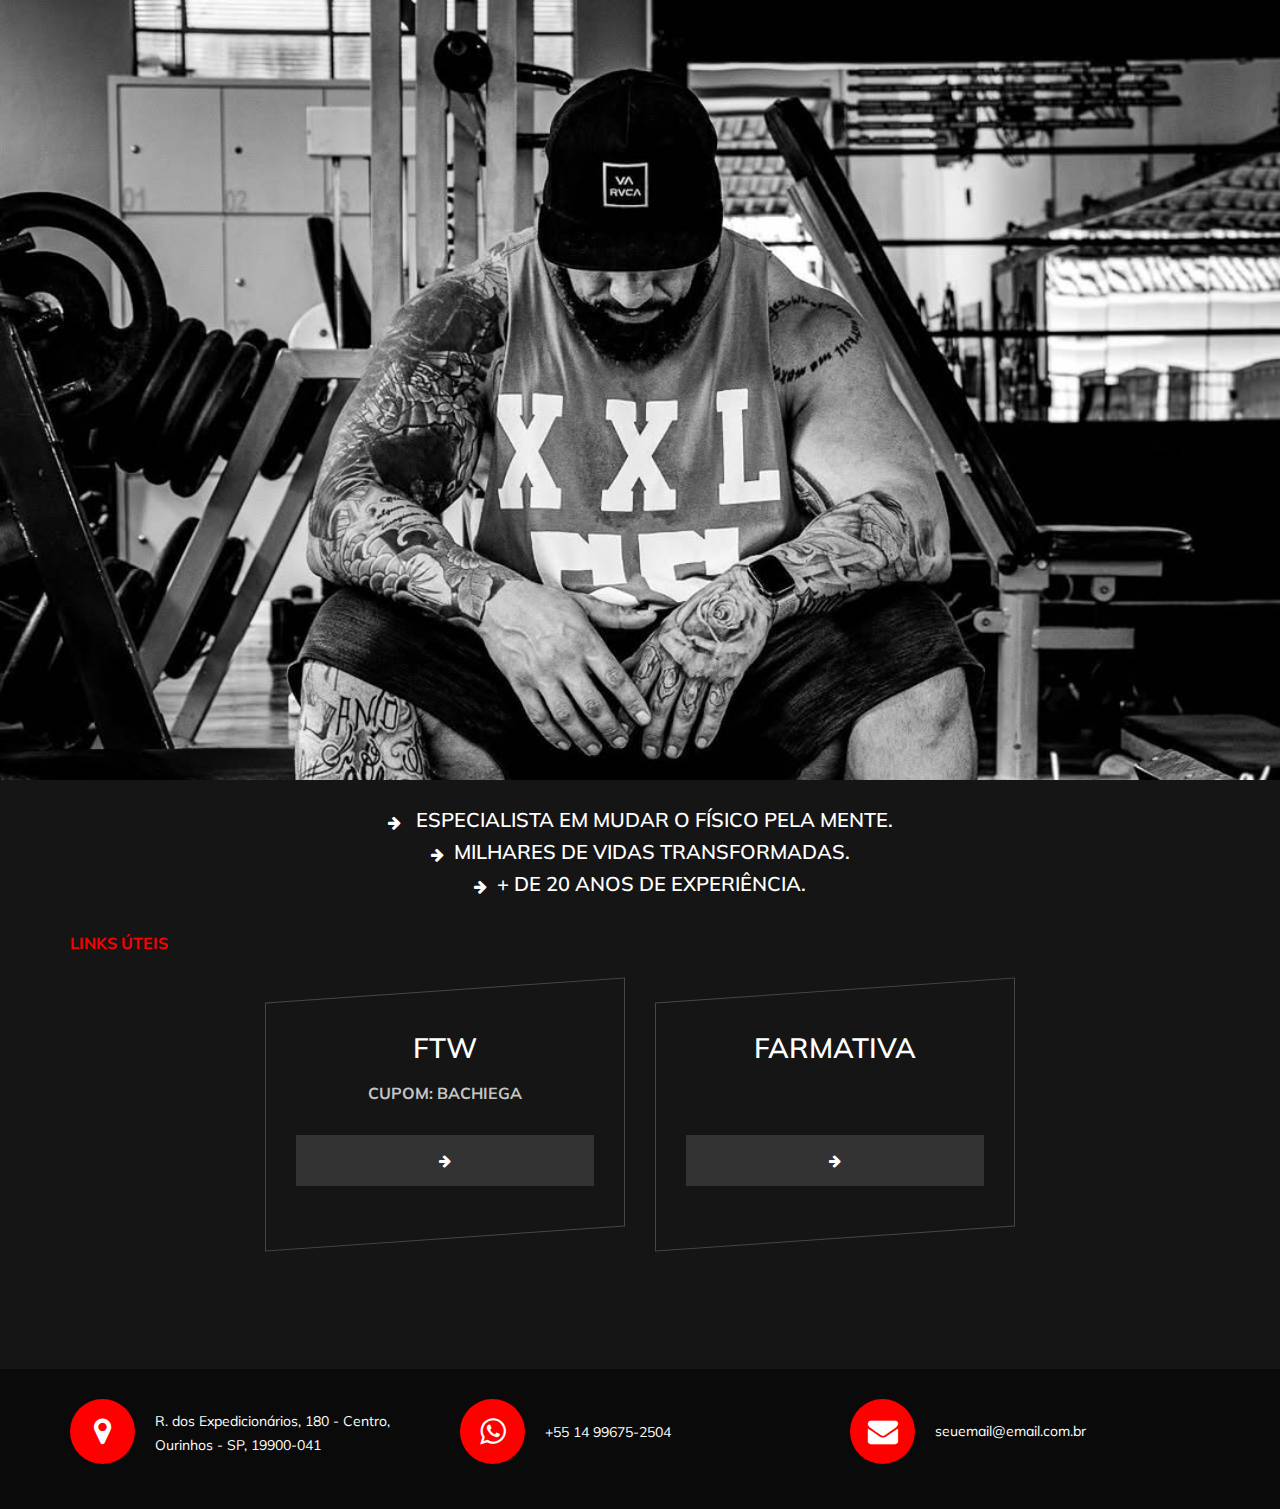
<file: index.html>
<!DOCTYPE html>
<html lang="zxx">

<head>
    <meta charset="UTF-8">
    <meta name="description" content="Coach Marcos Bachiega">
    <meta name="keywords" content="Gym, Bachiega, html">
    <meta name="viewport" content="width=device-width, initial-scale=1.0">
    <meta http-equiv="X-UA-Compatible" content="ie=edge">
    <title>Coach Marcos Bachiega</title>

    <!-- Google Font -->
    <link href="https://fonts.googleapis.com/css?family=Muli:300,400,500,600,700,800,900&display=swap" rel="stylesheet">
    <link href="https://fonts.googleapis.com/css?family=Oswald:300,400,500,600,700&display=swap" rel="stylesheet">

    <!-- Css Styles -->
    <link rel="stylesheet" href="css/bootstrap.min.css" type="text/css">
    <link rel="stylesheet" href="css/font-awesome.min.css" type="text/css">
    <link rel="stylesheet" href="css/flaticon.css" type="text/css">
    <link rel="stylesheet" href="css/owl.carousel.min.css" type="text/css">
    <link rel="stylesheet" href="css/barfiller.css" type="text/css">
    <link rel="stylesheet" href="css/magnific-popup.css" type="text/css">
    <link rel="stylesheet" href="css/slicknav.min.css" type="text/css">
    <link rel="stylesheet" href="css/style.css" type="text/css">
</head>

<body>

    <!-- Header Section Begin -->
    <header class="header-section">
        <div class="container-fluid">
            <div class="row">
                <div class="col-lg-3">
                    <div class="logo">
                          <!-- <a href="./index.html">
                            <img src="img/logo.png" alt="">
                        </a> -->
                    </div>
                </div>
            </div>
        </div>
    </header>
    <section class="breadcrumb-section set-bg" data-setbg="img/breadcrumb-bg.jpg" style="height: 780px;">
        <div class="container">
            <div class="row">
                <div class="col-lg-12 text-center">
                    <div class="breadcrumb-text">
                       
                    </div>
                </div>
            </div>
        </div>
    </section>
    <section class="contact-section">
        <div class="container">
            <div class="row">
                <div class="col-lg-12" style="padding-top: 20px;">
                    <div class="section-title contact-title text-center">
                        <h2 style="font-size: 20px;"><i class="fa fa-arrow-right" style="font-size: 15px; vertical-align: middle;">  </i>&nbsp;&nbsp; Especialista em mudar o Físico pela Mente.</h2>
                        <h2 style="font-size: 20px;"><i class="fa fa-arrow-right" style="font-size: 15px; vertical-align: middle;">  </i>&nbsp;&nbsp;Milhares de vidas transformadas.</h2>
                        <h2 style="font-size: 20px;"><i class="fa fa-arrow-right" style="font-size: 15px; vertical-align: middle;">  </i>&nbsp;&nbsp;+ de 20 anos de experiência.</h2>
                    </div>
                </div>
            </div>
        </div>
    </section>
    <!-- Contact Section End -->

     <!-- Pricing Section Begin -->
     <section class="pricing-section spad" style="padding-top: 0px;">
        <div class="container">
            <div class="row">
                <div class="col-lg-6">
                    <div class="section-title contact-title">
                        <span>Links úteis</span>
                    </div>
                </div>
            </div>
            <div class="row justify-content-center">
                <div class="col-lg-4 col-md-8">
                    <div class="ps-item">
                        <h3>FTW</h3>
                        <div class="pi-price">
                            <span>CUPOM: BACHIEGA</span>
                        </div>
                        <a target="_blank" href="https://www.ftw.com.br/" class="primary-btn pricing-btn"><i class="fa fa-arrow-right"></i></a>
                    </div>
                </div>
                <div class="col-lg-4 col-md-8">
                    <div class="ps-item">
                        <h3>FARMATIVA</h3>
                        <div class="pi-price">&nbsp;
                        </div>
                        <a  target="_blank" href="https://farmativamanipulados.com.br/" class="primary-btn pricing-btn"><i class="fa fa-arrow-right"></i></a>
                    </div>
                </div>
            </div>
        </div>
    </section>
    <!-- Pricing Section End -->

    <!-- Get In Touch Section Begin -->
    <div class="gettouch-section">
        <div class="container">
            <div class="row">
                <div class="col-md-4">
                    <div class="gt-text">
                        <i class="fa fa-map-marker"></i>
                        <p>R. dos Expedicionários, 180 - Centro, Ourinhos - SP, 19900-041</p>
                    </div>
                </div>
                <div class="col-md-4">
                    
                    <div class="gt-text">
                        <a target="_blank" href="https://wa.me/+5514996752504?text=Ol%C3%A1%20Marcos%2C%20gostaria%20de%20saber%20sobre...">
                            <i class="fa fa-whatsapp"></i>
                            <ul>
                                <li>+55 14 99675-2504</li>
                            </ul>
                        </a>
                    </div>
                </div>
                <div class="col-md-4">
                    <div class="gt-text email">
                        <i class="fa fa-envelope"></i>
                        <p>seuemail@email.com.br</p>
                    </div>
                </div>
            </div>
        </div>
    </div>

    <!-- Js Plugins -->
    <script src="js/jquery-3.3.1.min.js"></script>
    <script src="js/bootstrap.min.js"></script>
    <script src="js/jquery.magnific-popup.min.js"></script>
    <script src="js/masonry.pkgd.min.js"></script>
    <script src="js/jquery.barfiller.js"></script>
    <script src="js/jquery.slicknav.js"></script>
    <script src="js/owl.carousel.min.js"></script>
    <script src="js/main.js"></script>



</body>

</html>
</file>
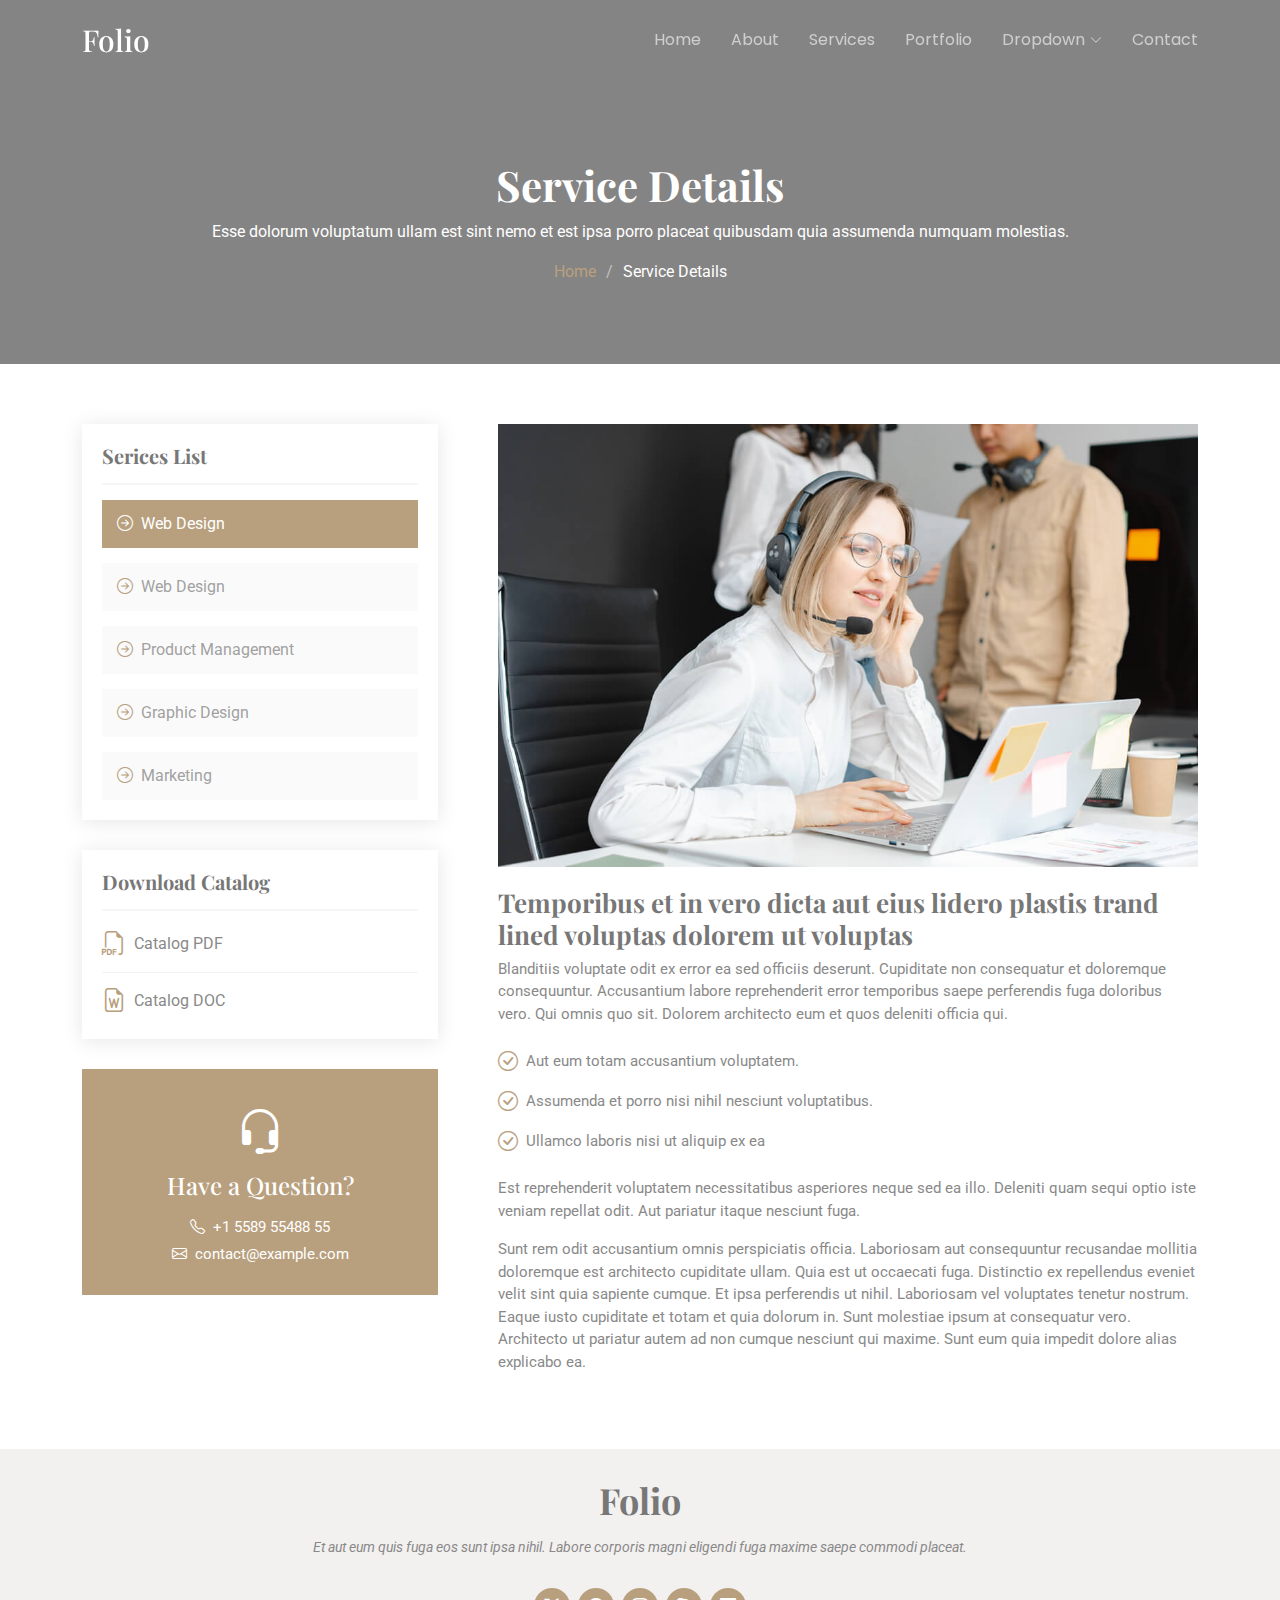
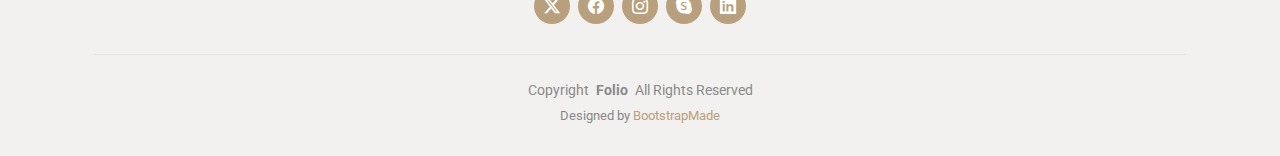
<file: service-details.html>
<!DOCTYPE html>
<html lang="en">

<head>
  <meta charset="utf-8">
  <meta content="width=device-width, initial-scale=1.0" name="viewport">
  <title>Service Details - Folio Bootstrap Template</title>
  <meta name="description" content="">
  <meta name="keywords" content="">

  <!-- Favicons -->
  <link href="assets/img/favicon.png" rel="icon">
  <link href="assets/img/apple-touch-icon.png" rel="apple-touch-icon">

  <!-- Fonts -->
  <link href="https://fonts.googleapis.com" rel="preconnect">
  <link href="https://fonts.gstatic.com" rel="preconnect" crossorigin>
  <link href="https://fonts.googleapis.com/css2?family=Roboto:ital,wght@0,100;0,300;0,400;0,500;0,700;0,900;1,100;1,300;1,400;1,500;1,700;1,900&family=Poppins:ital,wght@0,100;0,200;0,300;0,400;0,500;0,600;0,700;0,800;0,900;1,100;1,200;1,300;1,400;1,500;1,600;1,700;1,800;1,900&family=Playfair+Display:ital,wght@0,400;0,500;0,600;0,700;0,800;0,900;1,400;1,500;1,600;1,700;1,800;1,900&display=swap" rel="stylesheet">

  <!-- Vendor CSS Files -->
  <link href="assets/vendor/bootstrap/css/bootstrap.min.css" rel="stylesheet">
  <link href="assets/vendor/bootstrap-icons/bootstrap-icons.css" rel="stylesheet">
  <link href="assets/vendor/aos/aos.css" rel="stylesheet">
  <link href="assets/vendor/swiper/swiper-bundle.min.css" rel="stylesheet">
  <link href="assets/vendor/glightbox/css/glightbox.min.css" rel="stylesheet">

  <!-- Main CSS File -->
  <link href="assets/css/main.css" rel="stylesheet">

  <!-- =======================================================
  * Template Name: Folio
  * Template URL: https://bootstrapmade.com/folio-bootstrap-portfolio-template/
  * Updated: Aug 08 2024 with Bootstrap v5.3.3
  * Author: BootstrapMade.com
  * License: https://bootstrapmade.com/license/
  ======================================================== -->
</head>

<body class="service-details-page">

  <header id="header" class="header d-flex align-items-center fixed-top">
    <div class="container-fluid container-xl position-relative d-flex align-items-center justify-content-between">

      <a href="index.html" class="logo d-flex align-items-center">
        <!-- Uncomment the line below if you also wish to use an image logo -->
        <!-- <img src="assets/img/logo.png" alt=""> -->
        <h1 class="sitename">Folio</h1>
      </a>

      <nav id="navmenu" class="navmenu">
        <ul>
          <li><a href="#hero">Home</a></li>
          <li><a href="#about">About</a></li>
          <li><a href="#services">Services</a></li>
          <li><a href="#portfolio">Portfolio</a></li>
          <li class="dropdown"><a href="#"><span>Dropdown</span> <i class="bi bi-chevron-down toggle-dropdown"></i></a>
            <ul>
              <li><a href="#">Dropdown 1</a></li>
              <li class="dropdown"><a href="#"><span>Deep Dropdown</span> <i class="bi bi-chevron-down toggle-dropdown"></i></a>
                <ul>
                  <li><a href="#">Deep Dropdown 1</a></li>
                  <li><a href="#">Deep Dropdown 2</a></li>
                  <li><a href="#">Deep Dropdown 3</a></li>
                  <li><a href="#">Deep Dropdown 4</a></li>
                  <li><a href="#">Deep Dropdown 5</a></li>
                </ul>
              </li>
              <li><a href="#">Dropdown 2</a></li>
              <li><a href="#">Dropdown 3</a></li>
              <li><a href="#">Dropdown 4</a></li>
            </ul>
          </li>
          <li><a href="#contact">Contact</a></li>
        </ul>
        <i class="mobile-nav-toggle d-xl-none bi bi-list"></i>
      </nav>

    </div>
  </header>

  <main class="main">

    <!-- Page Title -->
    <div class="page-title dark-background">
      <div class="container position-relative">
        <h1>Service Details</h1>
        <p>Esse dolorum voluptatum ullam est sint nemo et est ipsa porro placeat quibusdam quia assumenda numquam molestias.</p>
        <nav class="breadcrumbs">
          <ol>
            <li><a href="index.html">Home</a></li>
            <li class="current">Service Details</li>
          </ol>
        </nav>
      </div>
    </div><!-- End Page Title -->

    <!-- Service Details Section -->
    <section id="service-details" class="service-details section">

      <div class="container">

        <div class="row gy-5">

          <div class="col-lg-4" data-aos="fade-up" data-aos-delay="100">

            <div class="service-box">
              <h4>Serices List</h4>
              <div class="services-list">
                <a href="#" class="active"><i class="bi bi-arrow-right-circle"></i><span>Web Design</span></a>
                <a href="#"><i class="bi bi-arrow-right-circle"></i><span>Web Design</span></a>
                <a href="#"><i class="bi bi-arrow-right-circle"></i><span>Product Management</span></a>
                <a href="#"><i class="bi bi-arrow-right-circle"></i><span>Graphic Design</span></a>
                <a href="#"><i class="bi bi-arrow-right-circle"></i><span>Marketing</span></a>
              </div>
            </div><!-- End Services List -->

            <div class="service-box">
              <h4>Download Catalog</h4>
              <div class="download-catalog">
                <a href="#"><i class="bi bi-filetype-pdf"></i><span>Catalog PDF</span></a>
                <a href="#"><i class="bi bi-file-earmark-word"></i><span>Catalog DOC</span></a>
              </div>
            </div><!-- End Services List -->

            <div class="help-box d-flex flex-column justify-content-center align-items-center">
              <i class="bi bi-headset help-icon"></i>
              <h4>Have a Question?</h4>
              <p class="d-flex align-items-center mt-2 mb-0"><i class="bi bi-telephone me-2"></i> <span>+1 5589 55488 55</span></p>
              <p class="d-flex align-items-center mt-1 mb-0"><i class="bi bi-envelope me-2"></i> <a href="mailto:contact@example.com">contact@example.com</a></p>
            </div>

          </div>

          <div class="col-lg-8 ps-lg-5" data-aos="fade-up" data-aos-delay="200">
            <img src="assets/img/services.jpg" alt="" class="img-fluid services-img">
            <h3>Temporibus et in vero dicta aut eius lidero plastis trand lined voluptas dolorem ut voluptas</h3>
            <p>
              Blanditiis voluptate odit ex error ea sed officiis deserunt. Cupiditate non consequatur et doloremque consequuntur. Accusantium labore reprehenderit error temporibus saepe perferendis fuga doloribus vero. Qui omnis quo sit. Dolorem architecto eum et quos deleniti officia qui.
            </p>
            <ul>
              <li><i class="bi bi-check-circle"></i> <span>Aut eum totam accusantium voluptatem.</span></li>
              <li><i class="bi bi-check-circle"></i> <span>Assumenda et porro nisi nihil nesciunt voluptatibus.</span></li>
              <li><i class="bi bi-check-circle"></i> <span>Ullamco laboris nisi ut aliquip ex ea</span></li>
            </ul>
            <p>
              Est reprehenderit voluptatem necessitatibus asperiores neque sed ea illo. Deleniti quam sequi optio iste veniam repellat odit. Aut pariatur itaque nesciunt fuga.
            </p>
            <p>
              Sunt rem odit accusantium omnis perspiciatis officia. Laboriosam aut consequuntur recusandae mollitia doloremque est architecto cupiditate ullam. Quia est ut occaecati fuga. Distinctio ex repellendus eveniet velit sint quia sapiente cumque. Et ipsa perferendis ut nihil. Laboriosam vel voluptates tenetur nostrum. Eaque iusto cupiditate et totam et quia dolorum in. Sunt molestiae ipsum at consequatur vero. Architecto ut pariatur autem ad non cumque nesciunt qui maxime. Sunt eum quia impedit dolore alias explicabo ea.
            </p>
          </div>

        </div>

      </div>

    </section><!-- /Service Details Section -->

  </main>

  <footer id="footer" class="footer light-background">
    <div class="container">
      <h3 class="sitename">Folio</h3>
      <p>Et aut eum quis fuga eos sunt ipsa nihil. Labore corporis magni eligendi fuga maxime saepe commodi placeat.</p>
      <div class="social-links d-flex justify-content-center">
        <a href=""><i class="bi bi-twitter-x"></i></a>
        <a href=""><i class="bi bi-facebook"></i></a>
        <a href=""><i class="bi bi-instagram"></i></a>
        <a href=""><i class="bi bi-skype"></i></a>
        <a href=""><i class="bi bi-linkedin"></i></a>
      </div>
      <div class="container">
        <div class="copyright">
          <span>Copyright</span> <strong class="px-1 sitename">Folio</strong> <span>All Rights Reserved</span>
        </div>
        <div class="credits">
          <!-- All the links in the footer should remain intact. -->
          <!-- You can delete the links only if you've purchased the pro version. -->
          <!-- Licensing information: https://bootstrapmade.com/license/ -->
          <!-- Purchase the pro version with working PHP/AJAX contact form: [buy-url] -->
          Designed by <a href="https://bootstrapmade.com/">BootstrapMade</a>
        </div>
      </div>
    </div>
  </footer>

  <!-- Scroll Top -->
  <a href="#" id="scroll-top" class="scroll-top d-flex align-items-center justify-content-center"><i class="bi bi-arrow-up-short"></i></a>

  <!-- Preloader -->
  <div id="preloader"></div>

  <!-- Vendor JS Files -->
  <script src="assets/vendor/bootstrap/js/bootstrap.bundle.min.js"></script>
  <script src="assets/vendor/php-email-form/validate.js"></script>
  <script src="assets/vendor/aos/aos.js"></script>
  <script src="assets/vendor/typed.js/typed.umd.js"></script>
  <script src="assets/vendor/swiper/swiper-bundle.min.js"></script>
  <script src="assets/vendor/glightbox/js/glightbox.min.js"></script>
  <script src="assets/vendor/imagesloaded/imagesloaded.pkgd.min.js"></script>
  <script src="assets/vendor/isotope-layout/isotope.pkgd.min.js"></script>

  <!-- Main JS File -->
  <script src="assets/js/main.js"></script>

</body>

</html>
</file>
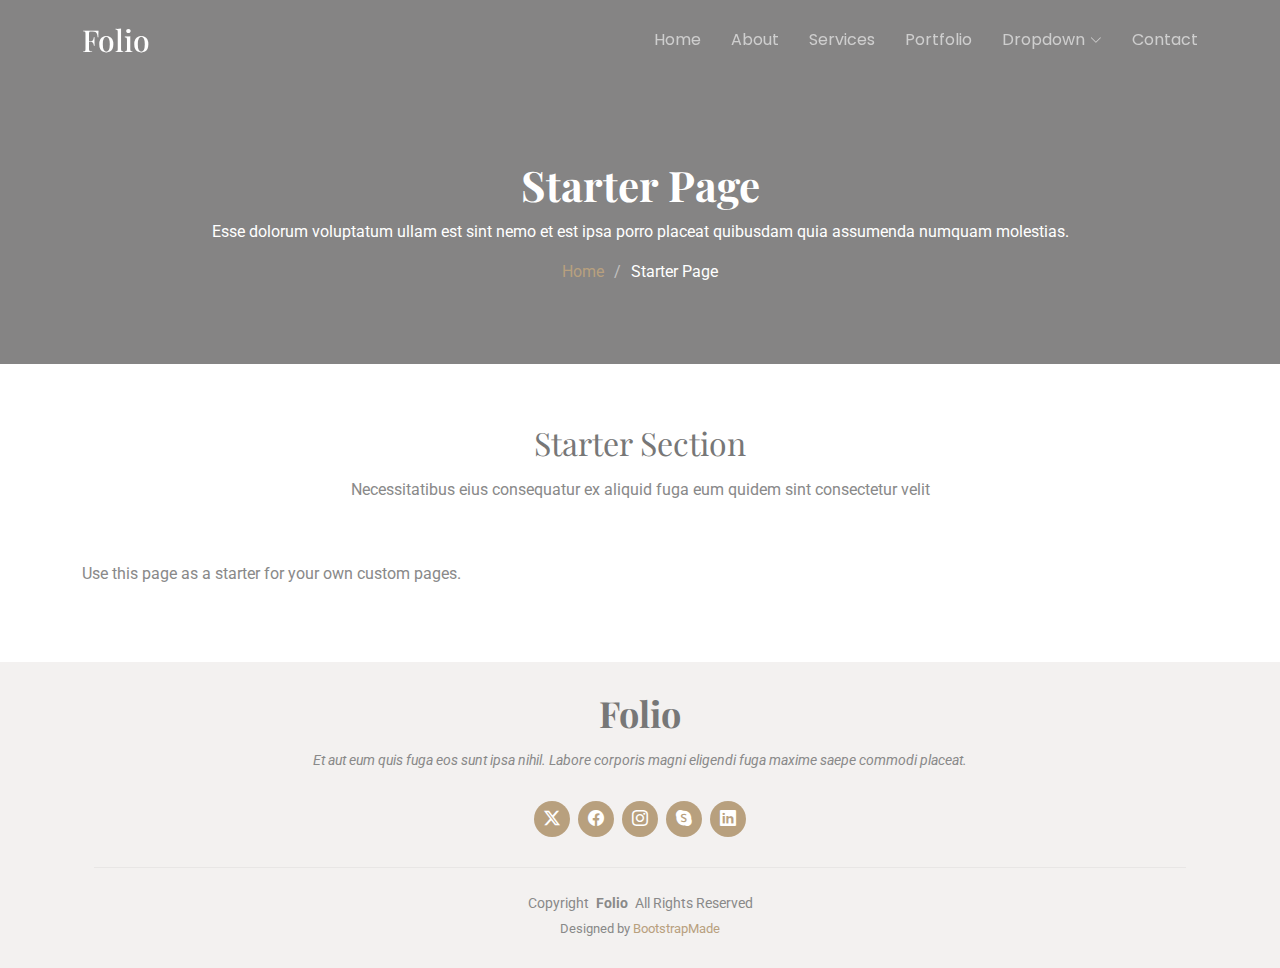
<file: starter-page.html>
<!DOCTYPE html>
<html lang="en">

<head>
  <meta charset="utf-8">
  <meta content="width=device-width, initial-scale=1.0" name="viewport">
  <title>Starter Page - Folio Bootstrap Template</title>
  <meta name="description" content="">
  <meta name="keywords" content="">

  <!-- Favicons -->
  <link href="assets/img/favicon.png" rel="icon">
  <link href="assets/img/apple-touch-icon.png" rel="apple-touch-icon">

  <!-- Fonts -->
  <link href="https://fonts.googleapis.com" rel="preconnect">
  <link href="https://fonts.gstatic.com" rel="preconnect" crossorigin>
  <link href="https://fonts.googleapis.com/css2?family=Roboto:ital,wght@0,100;0,300;0,400;0,500;0,700;0,900;1,100;1,300;1,400;1,500;1,700;1,900&family=Poppins:ital,wght@0,100;0,200;0,300;0,400;0,500;0,600;0,700;0,800;0,900;1,100;1,200;1,300;1,400;1,500;1,600;1,700;1,800;1,900&family=Playfair+Display:ital,wght@0,400;0,500;0,600;0,700;0,800;0,900;1,400;1,500;1,600;1,700;1,800;1,900&display=swap" rel="stylesheet">

  <!-- Vendor CSS Files -->
  <link href="assets/vendor/bootstrap/css/bootstrap.min.css" rel="stylesheet">
  <link href="assets/vendor/bootstrap-icons/bootstrap-icons.css" rel="stylesheet">
  <link href="assets/vendor/aos/aos.css" rel="stylesheet">
  <link href="assets/vendor/swiper/swiper-bundle.min.css" rel="stylesheet">
  <link href="assets/vendor/glightbox/css/glightbox.min.css" rel="stylesheet">

  <!-- Main CSS File -->
  <link href="assets/css/main.css" rel="stylesheet">

  <!-- =======================================================
  * Template Name: Folio
  * Template URL: https://bootstrapmade.com/folio-bootstrap-portfolio-template/
  * Updated: Aug 08 2024 with Bootstrap v5.3.3
  * Author: BootstrapMade.com
  * License: https://bootstrapmade.com/license/
  ======================================================== -->
</head>

<body class="starter-page-page">

  <header id="header" class="header d-flex align-items-center fixed-top">
    <div class="container-fluid container-xl position-relative d-flex align-items-center justify-content-between">

      <a href="index.html" class="logo d-flex align-items-center">
        <!-- Uncomment the line below if you also wish to use an image logo -->
        <!-- <img src="assets/img/logo.png" alt=""> -->
        <h1 class="sitename">Folio</h1>
      </a>

      <nav id="navmenu" class="navmenu">
        <ul>
          <li><a href="#hero">Home</a></li>
          <li><a href="#about">About</a></li>
          <li><a href="#services">Services</a></li>
          <li><a href="#portfolio">Portfolio</a></li>
          <li class="dropdown"><a href="#"><span>Dropdown</span> <i class="bi bi-chevron-down toggle-dropdown"></i></a>
            <ul>
              <li><a href="#">Dropdown 1</a></li>
              <li class="dropdown"><a href="#"><span>Deep Dropdown</span> <i class="bi bi-chevron-down toggle-dropdown"></i></a>
                <ul>
                  <li><a href="#">Deep Dropdown 1</a></li>
                  <li><a href="#">Deep Dropdown 2</a></li>
                  <li><a href="#">Deep Dropdown 3</a></li>
                  <li><a href="#">Deep Dropdown 4</a></li>
                  <li><a href="#">Deep Dropdown 5</a></li>
                </ul>
              </li>
              <li><a href="#">Dropdown 2</a></li>
              <li><a href="#">Dropdown 3</a></li>
              <li><a href="#">Dropdown 4</a></li>
            </ul>
          </li>
          <li><a href="#contact">Contact</a></li>
        </ul>
        <i class="mobile-nav-toggle d-xl-none bi bi-list"></i>
      </nav>

    </div>
  </header>

  <main class="main">

    <!-- Page Title -->
    <div class="page-title dark-background">
      <div class="container position-relative">
        <h1>Starter Page</h1>
        <p>Esse dolorum voluptatum ullam est sint nemo et est ipsa porro placeat quibusdam quia assumenda numquam molestias.</p>
        <nav class="breadcrumbs">
          <ol>
            <li><a href="index.html">Home</a></li>
            <li class="current">Starter Page</li>
          </ol>
        </nav>
      </div>
    </div><!-- End Page Title -->

    <!-- Starter Section Section -->
    <section id="starter-section" class="starter-section section">

      <!-- Section Title -->
      <div class="container section-title" data-aos="fade-up">
        <h2>Starter Section</h2>
        <p>Necessitatibus eius consequatur ex aliquid fuga eum quidem sint consectetur velit</p>
      </div><!-- End Section Title -->

      <div class="container" data-aos="fade-up">
        <p>Use this page as a starter for your own custom pages.</p>
      </div>

    </section><!-- /Starter Section Section -->

  </main>

  <footer id="footer" class="footer light-background">
    <div class="container">
      <h3 class="sitename">Folio</h3>
      <p>Et aut eum quis fuga eos sunt ipsa nihil. Labore corporis magni eligendi fuga maxime saepe commodi placeat.</p>
      <div class="social-links d-flex justify-content-center">
        <a href=""><i class="bi bi-twitter-x"></i></a>
        <a href=""><i class="bi bi-facebook"></i></a>
        <a href=""><i class="bi bi-instagram"></i></a>
        <a href=""><i class="bi bi-skype"></i></a>
        <a href=""><i class="bi bi-linkedin"></i></a>
      </div>
      <div class="container">
        <div class="copyright">
          <span>Copyright</span> <strong class="px-1 sitename">Folio</strong> <span>All Rights Reserved</span>
        </div>
        <div class="credits">
          <!-- All the links in the footer should remain intact. -->
          <!-- You can delete the links only if you've purchased the pro version. -->
          <!-- Licensing information: https://bootstrapmade.com/license/ -->
          <!-- Purchase the pro version with working PHP/AJAX contact form: [buy-url] -->
          Designed by <a href="https://bootstrapmade.com/">BootstrapMade</a>
        </div>
      </div>
    </div>
  </footer>

  <!-- Scroll Top -->
  <a href="#" id="scroll-top" class="scroll-top d-flex align-items-center justify-content-center"><i class="bi bi-arrow-up-short"></i></a>

  <!-- Preloader -->
  <div id="preloader"></div>

  <!-- Vendor JS Files -->
  <script src="assets/vendor/bootstrap/js/bootstrap.bundle.min.js"></script>
  <script src="assets/vendor/php-email-form/validate.js"></script>
  <script src="assets/vendor/aos/aos.js"></script>
  <script src="assets/vendor/typed.js/typed.umd.js"></script>
  <script src="assets/vendor/swiper/swiper-bundle.min.js"></script>
  <script src="assets/vendor/glightbox/js/glightbox.min.js"></script>
  <script src="assets/vendor/imagesloaded/imagesloaded.pkgd.min.js"></script>
  <script src="assets/vendor/isotope-layout/isotope.pkgd.min.js"></script>

  <!-- Main JS File -->
  <script src="assets/js/main.js"></script>

</body>

</html>
</file>
<file: css/flaticon.css>
/*
  	Flaticon icon font: Flaticon
  	Creation date: 19/02/2019 07:27
  	*/

@font-face {
  font-family: "Flaticon";
  src: url("../fonts/Flaticon.eot");
  src: url("../fonts/Flaticon.eot?#iefix") format("embedded-opentype"),
       url("../fonts/Flaticon.woff2") format("woff2"),
       url("../fonts/Flaticon.woff") format("woff"),
       url("../fonts/Flaticon.ttf") format("truetype"),
       url("../fonts/Flaticon.svg#Flaticon") format("svg");
  font-weight: normal;
  font-style: normal;
}

@media screen and (-webkit-min-device-pixel-ratio:0) {
  @font-face {
    font-family: "Flaticon";
    src: url("../fonts/Flaticon.svg#Flaticon") format("svg");
  }
}

[class^="flaticon-"]:before, [class*=" flaticon-"]:before,
[class^="flaticon-"]:after, [class*=" flaticon-"]:after {   
  font-family: Flaticon;
  font-size: 40px;
  font-style: normal;
  margin-left: 0;
}

.flaticon-001-mattress:before { content: "\f100"; }
.flaticon-002-dumbell:before { content: "\f101"; }
.flaticon-003-weight:before { content: "\f102"; }
.flaticon-004-measuring-tape:before { content: "\f103"; }
.flaticon-005-clipboard:before { content: "\f104"; }
.flaticon-006-weight-1:before { content: "\f105"; }
.flaticon-007-rings:before { content: "\f106"; }
.flaticon-008-calendar:before { content: "\f107"; }
.flaticon-009-smartwatch:before { content: "\f108"; }
.flaticon-010-lockers:before { content: "\f109"; }
.flaticon-011-punching-ball:before { content: "\f10a"; }
.flaticon-012-bag:before { content: "\f10b"; }
.flaticon-013-balance:before { content: "\f10c"; }
.flaticon-014-heart-beat:before { content: "\f10d"; }
.flaticon-015-proteins:before { content: "\f10e"; }
.flaticon-016-fitness:before { content: "\f10f"; }
.flaticon-017-pull-up-bar:before { content: "\f110"; }
.flaticon-018-scale:before { content: "\f111"; }
.flaticon-019-bands:before { content: "\f112"; }
.flaticon-020-smartphone:before { content: "\f113"; }
.flaticon-021-tshirt:before { content: "\f114"; }
.flaticon-022-short:before { content: "\f115"; }
.flaticon-023-dumbbells:before { content: "\f116"; }
.flaticon-024-jumping-rope:before { content: "\f117"; }
.flaticon-025-fitness-1:before { content: "\f118"; }
.flaticon-026-gym:before { content: "\f119"; }
.flaticon-027-fitness-2:before { content: "\f11a"; }
.flaticon-028-weightlifting:before { content: "\f11b"; }
.flaticon-029-wheel:before { content: "\f11c"; }
.flaticon-030-dumbbells-1:before { content: "\f11d"; }
.flaticon-031-workout:before { content: "\f11e"; }
.flaticon-032-bottle:before { content: "\f11f"; }
.flaticon-033-juice:before { content: "\f120"; }
.flaticon-034-stationary-bike:before { content: "\f121"; }
.flaticon-035-punching-ball-1:before { content: "\f122"; }
.flaticon-036-timer:before { content: "\f123"; }
.flaticon-037-medal:before { content: "\f124"; }
.flaticon-038-treadmill:before { content: "\f125"; }
.flaticon-039-syringe:before { content: "\f126"; }
.flaticon-040-whistle:before { content: "\f127"; }
.flaticon-041-chest:before { content: "\f128"; }
.flaticon-042-pills:before { content: "\f129"; }
.flaticon-043-mp3:before { content: "\f12a"; }
.flaticon-044-no-smoking:before { content: "\f12b"; }
.flaticon-045-boxing-gloves:before { content: "\f12c"; }
.flaticon-046-gloves:before { content: "\f12d"; }
.flaticon-047-buck:before { content: "\f12e"; }
.flaticon-048-headgear:before { content: "\f12f"; }
.flaticon-049-hand-grip:before { content: "\f130"; }
.flaticon-050-no-fast-food:before { content: "\f131"; }
</file>
<file: css/barfiller.css>
body {
    font-family: Arial;
}

.barfiller {
    width:100%;
    height:12px;
    background:#fcfcfc;
    border:1px solid #ccc;
    position:relative;
    margin-bottom:20px;
    box-shadow: inset 1px 4px 9px -6px rgba(0,0,0,.5); 
    -moz-box-shadow: inset 1px 4px 9px -6px rgba(0,0,0,.5); 
}

.barfiller .fill {
    display:block;
    position:relative;
    width:0px;
    height:100%;
    background:#333;
    z-index:1;
}

.barfiller .tipWrap {
    display:none;
}

.barfiller .tip {
    margin-top:-30px;
    padding:2px 4px;
    font-size:11px;
    color:#fff;
    left:0px;
    position: relative;;
    z-index:2;
    background: #333;
} 

.barfiller .tip:after {
    border:solid;
    border-color:rgba(0,0,0,.8) transparent;
    border-width:6px 6px 0 6px;
    content:"";
    display:block;
    position:absolute;
    left:9px;
    top:100%;
    z-index:9
}
</file>
<file: css/style.css>
/*------------------------------------------------------------------
[Table of contents]

1.  Template default CSS
	1.1	Variables
	1.2	Mixins
	1.3	Flexbox
	1.4	Reset
2.  Helper Css
3.  Header Section
4.  Hero Section
5.  Service Section
6.  Class Section
7.  Price Plan Section
8.  Trainer Section
9.  Contact
10.  Footer Style

-------------------------------------------------------------------*/

/*----------------------------------------*/

/* Template default CSS
/*----------------------------------------*/

html,
body {
	height: 100%;
	font-family: "Muli", sans-serif;
	-webkit-font-smoothing: antialiased;
	font-smoothing: antialiased;
}

h1,
h2{
	font-size: 10px;
}
h3{
	font-size: 15px;
}
h4,
h5,
h6 {
	margin: 0;
	color: #111111;
	font-weight: 400;
	font-family: "Oswald", sans-serif;
}

h1 {
	font-size: 70px;
}

h2 {
	font-size: 36px;
}

h3 {
	font-size: 30px;
}

h4 {
	font-size: 24px;
}

h5 {
	font-size: 18px;
}

h6 {
	font-size: 16px;
}

p {
	font-size: 14px;
	font-family: "Muli", sans-serif;
	color: #a9a9a9;
	font-weight: 400;
	line-height: 24px;
	margin: 0 0 15px 0;
}

img {
	max-width: 100%;
}

input:focus,
select:focus,
button:focus,
textarea:focus {
	outline: none;
}

a:hover,
a:focus {
	text-decoration: none;
	outline: none;
	color: #fff;
}

ul,
ol {
	padding: 0;
	margin: 0;
}

/*---------------------
  Helper CSS
-----------------------*/

.section-title {
	margin-bottom: 45px;
	text-align: center;
}

.section-title span {
	font-size: 16px;
	color: #FF0000;
	text-transform: uppercase;
	font-weight: 700;
}

.section-title h2 {
	color: #ffffff;
	font-size: 32px;
	font-weight: 600;
	text-transform: uppercase;
	margin-top: 8px;
}

.set-bg {
	background-repeat: no-repeat;
	background-size: cover;
	background-position: top center;
}

.spad {
	padding-top: 100px;
	padding-bottom: 100px;
}

.spad-2 {
	padding-top: 50px;
	padding-bottom: 70px;
}

.text-white h1,
.text-white h2,
.text-white h3,
.text-white h4,
.text-white h5,
.text-white h6,
.text-white p,
.text-white span,
.text-white li,
.text-white a {
	color: #fff;
}

/* buttons */

.primary-btn {
	display: inline-block;
	font-size: 14px;
	padding: 17px 30px 16px;
	color: #ffffff;
	background: #f36100;
	line-height: normal;
	letter-spacing: 1px;
	text-transform: uppercase;
	font-weight: 700;
}

.primary-btn.btn-normal {
	-webkit-transition: all 0.3s;
	-o-transition: all 0.3s;
	transition: all 0.3s;
}

.primary-btn.btn-normal:hover {
	background: #f36100;
	border-color: #f36100;
}

/* Preloder */

#preloder {
	position: fixed;
	width: 100%;
	height: 100%;
	top: 0;
	left: 0;
	z-index: 999999;
	background: #000;
}

.loader {
	width: 40px;
	height: 40px;
	position: absolute;
	top: 50%;
	left: 50%;
	margin-top: -13px;
	margin-left: -13px;
	border-radius: 60px;
	animation: loader 0.8s linear infinite;
	-webkit-animation: loader 0.8s linear infinite;
}

@keyframes loader {
	0% {
		-webkit-transform: rotate(0deg);
		transform: rotate(0deg);
		border: 4px solid #f44336;
		border-left-color: transparent;
	}
	50% {
		-webkit-transform: rotate(180deg);
		transform: rotate(180deg);
		border: 4px solid #673ab7;
		border-left-color: transparent;
	}
	100% {
		-webkit-transform: rotate(360deg);
		transform: rotate(360deg);
		border: 4px solid #f44336;
		border-left-color: transparent;
	}
}

@-webkit-keyframes loader {
	0% {
		-webkit-transform: rotate(0deg);
		border: 4px solid #f44336;
		border-left-color: transparent;
	}
	50% {
		-webkit-transform: rotate(180deg);
		border: 4px solid #673ab7;
		border-left-color: transparent;
	}
	100% {
		-webkit-transform: rotate(360deg);
		border: 4px solid #f44336;
		border-left-color: transparent;
	}
}

.spacial-controls {
	position: fixed;
	width: 111px;
	height: 91px;
	top: 0;
	right: 0;
	z-index: 999;
}

.spacial-controls .search-switch {
	display: block;
	height: 100%;
	padding-top: 30px;
	background: #323232;
	text-align: center;
	cursor: pointer;
}

.search-model {
	display: none;
	position: fixed;
	width: 100%;
	height: 100%;
	left: 0;
	top: 0;
	background: #000;
	z-index: 99999;
}

.search-model-form {
	padding: 0 15px;
}

.search-model-form input {
	width: 500px;
	font-size: 40px;
	border: none;
	border-bottom: 2px solid #333;
	background: none;
	color: #999;
}

.search-close-switch {
	position: absolute;
	width: 50px;
	height: 50px;
	background: #333;
	color: #fff;
	text-align: center;
	border-radius: 50%;
	font-size: 28px;
	line-height: 28px;
	top: 30px;
	cursor: pointer;
	-webkit-transform: rotate(45deg);
	-ms-transform: rotate(45deg);
	transform: rotate(45deg);
	display: -webkit-box;
	display: -ms-flexbox;
	display: flex;
	-webkit-box-align: center;
	-ms-flex-align: center;
	align-items: center;
	-webkit-box-pack: center;
	-ms-flex-pack: center;
	justify-content: center;
}

/*---------------------
  Header
-----------------------*/

.header-section {
	position: absolute;
	left: 0;
	top: 0;
	width: 100%;
	padding: 0 15px;
	padding-top: 55px;
	z-index: 99;
}

.logo a {
	display: inline-block;
}

.nav-menu {
	text-align: center;
}

.nav-menu ul li {
	list-style: none;
	display: inline-block;
	margin-right: 32px;
	position: relative;
	z-index: 1;
}

.nav-menu ul li .dropdown {
	position: absolute;
	left: -30px;
	top: 58px;
	width: 180px;
	background: #252525;
	z-index: 99;
	text-align: left;
	padding: 13px 0 20px;
	opacity: 0;
	visibility: hidden;
	-webkit-transition: all 0.3s;
	-o-transition: all 0.3s;
	transition: all 0.3s;
}

.nav-menu ul li .dropdown li {
	margin-right: 0;
	display: block;
}

.nav-menu ul li .dropdown li a {
	display: block;
	text-transform: none;
	padding: 6px 0 6px 30px;
	font-weight: 400;
}

.nav-menu ul li .dropdown li a:after {
	display: none;
}

.nav-menu ul li:last-child {
	margin-right: 0;
}

.nav-menu ul li.active>a {
	color: #f36100;
}

.nav-menu ul li.active>a:after {
	opacity: 1;
}

.nav-menu ul li:hover>a {
	color: #f36100;
}

.nav-menu ul li:hover>a:after {
	opacity: 1;
}

.nav-menu ul li:hover .dropdown {
	opacity: 1;
	visibility: visible;
}

.nav-menu ul li a {
	color: #ffffff;
	display: block;
	font-size: 15px;
	font-weight: 500;
	text-transform: uppercase;
	letter-spacing: 1px;
	font-family: "Oswald", sans-serif;
	padding: 10px 0px;
	position: relative;
	-webkit-transition: all 0.3s;
	-o-transition: all 0.3s;
	transition: all 0.3s;
}

.nav-menu ul li a:after {
	position: absolute;
	left: 0;
	top: 22px;
	height: 1px;
	width: 100%;
	background: #f36100;
	content: "";
	-webkit-transform: rotate(-20deg);
	-ms-transform: rotate(-20deg);
	transform: rotate(-20deg);
	opacity: 0;
	-webkit-transition: all 0.3s;
	-o-transition: all 0.3s;
	transition: all 0.3s;
}

.top-option {
	text-align: right;
	padding: 9px 0;
}

.top-option .to-search {
	display: inline-block;
	padding-right: 20px;
	position: relative;
}

.top-option .to-search:after {
	position: absolute;
	right: 0;
	top: 5px;
	height: 15px;
	width: 1px;
	background: rgba(255, 255, 255, 0.3);
	content: "";
}

.top-option .to-search i {
	font-size: 16px;
	color: #ffffff;
	cursor: pointer;
}

.top-option .to-social {
	display: inline-block;
}

.top-option .to-social a {
	display: inline-block;
	color: #ffffff;
	font-size: 16px;
	margin-left: 15px;
}

.offcanvas-menu-wrapper {
	display: none;
}

.canvas-open {
	display: none;
}

/*---------------------
  Hero Section
-----------------------*/

.hs-slider.owl-carousel .owl-item.active .hs-item .hi-text span {
	position: relative;
	top: 0;
	-webkit-transition: all 0.2s ease 0.2s;
	-o-transition: all 0.2s ease 0.2s;
	transition: all 0.2s ease 0.2s;
	opacity: 1;
}

.hs-slider.owl-carousel .owl-item.active .hs-item .hi-text h1 {
	position: relative;
	top: 0;
	-webkit-transition: all 0.4s ease 0.4s;
	-o-transition: all 0.4s ease 0.4s;
	transition: all 0.4s ease 0.4s;
	opacity: 1;
}

.hs-slider.owl-carousel .owl-item.active .hs-item .hi-text .primary-btn {
	position: relative;
	top: 0;
	-webkit-transition: all 0.6s ease 0.6s;
	-o-transition: all 0.6s ease 0.6s;
	transition: all 0.6s ease 0.6s;
	opacity: 1;
}

.hs-slider.owl-carousel .owl-nav button {
	height: 46px;
	width: 46px;
	color: #a9a9a9;
	background: rgba(255, 255, 255, 0.1);
	line-height: 46px;
	text-align: center;
	position: absolute;
	font-size: 24px;
	left: 30px;
	top: 50%;
	-webkit-transform: translateY(-23px);
	-ms-transform: translateY(-23px);
	transform: translateY(-23px);
}

.hs-slider.owl-carousel .owl-nav button.owl-next {
	left: auto;
	right: 30px;
}

.hs-slider .hs-item {
	height: 1040px;
	display: -webkit-box;
	display: -ms-flexbox;
	display: flex;
	-ms-flex-line-pack: center;
	align-content: center;
	padding-top: 355px;
}

.hs-slider .hs-item .hi-text span {
	display: block;
	font-size: 18px;
	color: #ffffff;
	text-transform: uppercase;
	font-weight: 700;
	letter-spacing: 6px;
	margin-bottom: 18px;
	position: relative;
	top: 100px;
	opacity: 0;
}

.hs-slider .hs-item .hi-text h1 {
	font-size: 80px;
	color: #ffffff;
	font-weight: 700;
	text-transform: uppercase;
	line-height: 90px;
	margin-bottom: 42px;
	position: relative;
	top: 100px;
	opacity: 0;
}

.hs-slider .hs-item .hi-text h1 strong {
	color: #f36100;
}

.hs-slider .hs-item .hi-text .primary-btn {
	position: relative;
	top: 100px;
	opacity: 0;
}

/*---------------------
  ChoseUs Section
-----------------------*/

.choseus-section {
	background: #0a0a0a;
	padding-bottom: 70px;
}

.cs-item {
	text-align: center;
	margin-bottom: 30px;
}

.cs-item:hover span {
	background: #f36100;
	color: #ffffff;
}

.cs-item span {
	height: 90px;
	width: 90px;
	background: rgba(255, 255, 255, 0.1);
	border-radius: 50%;
	display: inline-block;
	color: #f36100;
	line-height: 90px;
	text-align: center;
	-webkit-transition: all 0.3s;
	-o-transition: all 0.3s;
	transition: all 0.3s;
}

.cs-item h4 {
	color: #ffffff;
	font-size: 22px;
	font-weight: 600;
	margin-top: 24px;
	margin-bottom: 16px;
}

/*---------------------
  Classes Section
-----------------------*/

.classes-section {
	background: #151515;
	padding-bottom: 80px;
}

.classes-section .section-title {
	margin-bottom: 35px;
}

.class-item {
	overflow: hidden;
	margin-bottom: 30px;
}

.class-item .ci-pic img {
	min-width: 100%;
}

.class-item .ci-text {
	background: #0a0a0a;
	position: relative;
	padding: 10px 30px 26px 30px;
	z-index: 1;
}

.class-item .ci-text:after {
	position: absolute;
	left: -5px;
	top: -44px;
	height: 100px;
	width: 600px;
	border-top: 4px solid #464646;
	background: #0a0a0a;
	content: "";
	-webkit-transform: rotate(-5deg);
	-ms-transform: rotate(-5deg);
	transform: rotate(-5deg);
	z-index: -1;
}

.class-item .ci-text span {
	color: #f36100;
	font-size: 12px;
	text-transform: uppercase;
	font-weight: 700;
}

.class-item .ci-text h5 {
	font-size: 20px;
	color: #ffffff;
	font-weight: 600;
	text-transform: uppercase;
	margin-top: 4px;
}

.class-item .ci-text h4 {
	font-size: 26px;
	color: #ffffff;
	font-weight: 600;
	text-transform: uppercase;
	margin-top: 4px;
}

.class-item .ci-text a {
	display: inline-block;
	width: 46px;
	height: 46px;
	background: rgba(255, 255, 255, 0.1);
	line-height: 46px;
	text-align: center;
	font-size: 24px;
	color: #ffffff;
	position: absolute;
	right: 30px;
	bottom: 26px;
}

/*---------------------
  Banner Section
-----------------------*/

.banner-section {
	height: 550px;
	display: -webkit-box;
	display: -ms-flexbox;
	display: flex;
	-webkit-box-align: center;
	-ms-flex-align: center;
	align-items: center;
	-webkit-box-pack: center;
	-ms-flex-pack: center;
	justify-content: center;
}

.bs-text.service-banner .bt-tips {
	margin-bottom: 35px;
}

.bs-text h2 {
	font-size: 48px;
	color: #ffffff;
	font-weight: 700;
	text-transform: uppercase;
	margin-bottom: 25px;
}

.bs-text .bt-tips {
	font-size: 20px;
	color: #c4c4c4;
	font-weight: 700;
	text-transform: uppercase;
	margin-bottom: 45px;
}

.bs-text .primary-btn {
	background: transparent;
	border: 2px solid #f36100;
}

.bs-text .play-btn {
	display: inline-block;
	height: 70px;
	width: 70px;
	background: #f36100;
	border-radius: 50%;
	line-height: 70px;
	text-align: center;
	font-size: 36px;
	color: #ffffff;
}

/*---------------------
  Pricing Section
-----------------------*/

.pricing-section {
	background: #151515;
}

.pricing-section .section-title {
	margin-bottom: 56px;
}

.ps-item {
	text-align: center;
	padding: 40px 30px 52px;
	border: 1px solid #464646;
	-webkit-transform: skewY(-4deg);
	-ms-transform: skewY(-4deg);
	transform: skewY(-4deg);
	-webkit-transition: all 0.5s;
	-o-transition: all 0.5s;
	transition: all 0.5s;
	margin-bottom: 30px;
	position: relative;
}

.ps-item:hover {
	background: #ffffff;
	border-color: #ffffff;
}

.ps-item:hover h3 {
	color: #111111;
}

.ps-item:hover .pi-price span {
	color: #444444;
}

.ps-item:hover ul li {
	color: #111111;
	font-weight: 600;
}

.ps-item:hover .primary-btn.pricing-btn {
	background: #f36100;
}

.ps-item:hover .thumb-icon {
	opacity: 1;
	visibility: visible;
}

.ps-item h3 {
	font-size: 28px;
	color: #ffffff;
	font-weight: 600;
	margin-bottom: 16px;
	-webkit-transform: skewY(4deg);
	-ms-transform: skewY(4deg);
	transform: skewY(4deg);
}

.ps-item .pi-price {
	margin-bottom: 30px;
	-webkit-transform: skewY(4deg);
	-ms-transform: skewY(4deg);
	transform: skewY(4deg);
}

.ps-item .pi-price h2 {
	font-size: 60px;
	color: #f36100;
	font-weight: 600;
}

.ps-item .pi-price span {
	color: #c4c4c4;
	font-size: 16px;
	font-weight: 700;
	text-transform: uppercase;
}

.ps-item ul {
	margin-bottom: 40px;
	-webkit-transform: skewY(4deg);
	-ms-transform: skewY(4deg);
	transform: skewY(4deg);
}

.ps-item ul li {
	font-size: 14px;
	color: #c4c4c4;
	line-height: 32px;
	list-style: none;
}

.ps-item .primary-btn.pricing-btn {
	display: block;
	background: #333333;
	-webkit-transform: skewY(4deg);
	-ms-transform: skewY(4deg);
	transform: skewY(4deg);
}

.ps-item .thumb-icon {
	font-size: 48px;
	color: #f36100;
	position: absolute;
	left: 50px;
	bottom: 120px;
	-webkit-transform: skewY(4deg);
	-ms-transform: skewY(4deg);
	transform: skewY(4deg);
	opacity: 0;
	visibility: hidden;
}

/*---------------------
  Gallery Section
-----------------------*/

.gallery-section {
	background: #151515;
	overflow: hidden;
}

.gallery-section.gallery-page {
	padding-top: 10px;
}

.grid-sizer {
	width: calc(25% - 10px);
}

.gallery {
	margin-right: -10px;
}

.gallery .gs-item {
	height: 472px;
	width: calc(25% - 10px);
	float: left;
	margin-right: 10px;
	margin-bottom: 10px;
}

.gallery .gs-item:hover .thumb-icon {
	opacity: 1;
	visibility: visible;
}

.gallery .gs-item .thumb-icon {
	font-size: 48px;
	color: #f36100;
	display: -webkit-box;
	display: -ms-flexbox;
	display: flex;
	-webkit-box-align: center;
	-ms-flex-align: center;
	align-items: center;
	-webkit-box-pack: center;
	-ms-flex-pack: center;
	justify-content: center;
	height: 100%;
	cursor: pointer;
	opacity: 0;
	visibility: hidden;
	-webkit-transition: all 0.3s;
	-o-transition: all 0.3s;
	transition: all 0.3s;
}

.gallery .gs-item.grid-wide {
	width: calc(50% - 10px);
}

/*---------------------
  Team Section
-----------------------*/

.team-section {
	background: #151515;
}

.team-section.team-page {
	padding-bottom: 70px;
}

.team-section.team-page .ts-item {
	margin-bottom: 30px;
}

.team-section.team-page .ts-item:hover .ts_text {
	bottom: -30px;
}

.team-section.team-page .ts-item .tt_social {
	-webkit-transform: skewY(5deg);
	-ms-transform: skewY(5deg);
	transform: skewY(5deg);
	margin-top: 13px;
}

.team-section.team-page .ts-item .tt_social a {
	font-size: 14px;
	color: #c4c4c4;
	margin-right: 10px;
}

.team-section.team-page .ts-item .tt_social a:last-child {
	margin-right: 0;
}

.team-title .section-title {
	text-align: left;
	float: left;
}

.primary-btn.appoinment-btn {
	background: transparent;
	border: 2px solid #f36100;
	float: right;
	margin-top: 10px;
}

.ts-slider .col-lg-4 {
	max-width: 100%;
}

.ts-slider.owl-carousel .owl-dots {
	text-align: center;
	margin-top: 30px;
}

.ts-slider.owl-carousel .owl-dots button {
	height: 4px;
	width: 20px;
	background: #5c5c5c;
	margin-right: 15px;
	-webkit-transform: skewY(-5deg);
	-ms-transform: skewY(-5deg);
	transform: skewY(-5deg);
}

.ts-slider.owl-carousel .owl-dots button.active {
	background: #f36100;
}

.ts-slider.owl-carousel .owl-dots button:last-child {
	margin-right: 0;
}

.ts-item {
	height: 450px;
	position: relative;
	overflow: hidden;
}

.ts-item:hover .ts_text {
	bottom: -35px;
}

.ts-item .ts_text {
	padding: 40px 0 60px;
	text-align: center;
	background: #0a0a0a;
	border-top: 4px solid #464646;
	-webkit-transform: skewY(-5deg);
	-ms-transform: skewY(-5deg);
	transform: skewY(-5deg);
	position: absolute;
	left: 0;
	bottom: -250px;
	width: 100%;
	-webkit-transition: all 0.3s;
	-o-transition: all 0.3s;
	transition: all 0.3s;
}

.ts-item .ts_text h4 {
	color: #ffffff;
	font-weight: 600;
	margin-bottom: 14px;
	-webkit-transform: skewY(5deg);
	-ms-transform: skewY(5deg);
	transform: skewY(5deg);
}

.ts-item .ts_text span {
	display: block;
	font-size: 12px;
	font-weight: 700;
	color: #aaaaaa;
	text-transform: uppercase;
	-webkit-transform: skewY(5deg);
	-ms-transform: skewY(5deg);
	transform: skewY(5deg);
}

/*---------------------
  Get Touch Section
-----------------------*/

.gettouch-section {
	background: #0a0a0a;
	padding: 30px 0 15px;
}

.gt-text {
	overflow: hidden;
	margin-bottom: 30px;
}

.gt-text i {
	font-size: 30px;
	color: #ffffff;
	display: inline-block;
	height: 65px;
	width: 65px;
	background: #FF0000;
	border-radius: 50%;
	line-height: 65px;
	text-align: center;
	float: left;
	margin-right: 20px;
}

.gt-text p {
	overflow: hidden;
	color: #ffffff;
	margin-bottom: 0;
	padding-top: 10px;
}

.gt-text ul {
	overflow: hidden;
	padding-top: 20px;
}

.gt-text ul li {
	list-style: none;
	font-size: 14px;
	color: #ffffff;
	margin-right: 25px;
	display: inline-block;
	position: relative;
}

.gt-text ul li:after {
	position: absolute;
	right: -18px;
	top: 0;
	content: "|";
	color: #545454;
}

.gt-text ul li:last-child {
	margin-right: 0;
}

.gt-text ul li:last-child:after {
	display: none;
}

.gt-text.email p {
	padding-top: 20px;
}

/*---------------------
  Footer
-----------------------*/

.footer-section {
	background: #000000;
	padding-top: 50px;
}

.fs-about {
	margin-bottom: 30px;
}

.fs-about .fa-logo {
	margin-bottom: 30px;
}

.fs-about .fa-logo a {
	display: inline-block;
}

.fs-about p {
	line-height: 26px;
	color: #c4c4c4;
}

.fs-about .fa-social a {
	font-size: 14px;
	color: #c4c4c4;
	margin-right: 10px;
}

.fs-about .fa-social a:last-child {
	margin-right: 0;
}

.fs-widget {
	margin-bottom: 30px;
}

.fs-widget h4 {
	color: #ffffff;
	font-weight: 600;
	margin-bottom: 18px;
}

.fs-widget ul li {
	list-style: none;
}

.fs-widget ul li a {
	font-size: 14px;
	color: #c4c4c4;
	line-height: 30px;
}

.fs-widget .fw-recent {
	margin-bottom: 20px;
	padding-bottom: 10px;
	border-bottom: 1px solid #1a1a1a;
}

.fs-widget .fw-recent:last-child {
	padding-bottom: 0;
	border: none;
}

.fs-widget .fw-recent h6 {
	margin-bottom: 6px;
}

.fs-widget .fw-recent h6 a {
	color: #c4c4c4;
	letter-spacing: 0.5px;
}

.fs-widget .fw-recent ul li {
	font-size: 12px;
	color: #4d4d4d;
	display: inline-block;
	margin-right: 25px;
	position: relative;
}

.fs-widget .fw-recent ul li:last-child:after {
	display: none;
}

.fs-widget .fw-recent ul li:after {
	position: absolute;
	right: -16px;
	top: 0;
	content: "|";
}

.copyright-text {
	font-size: 14px;
	color: #c4c4c4;
	letter-spacing: 0.5px;
	border-top: 1px solid #1a1a1a;
	padding: 25px 0;
	margin-top: 15px;
}

.copyright-text a,
.copyright-text i {
	color: #f36100;
}

/* ----------------------------------- Other Pages Styles ----------------------------------- */

/*---------------------
  Breadcrumb Section
-----------------------*/

.breadcrumb-section {
	height: 780px;
	padding-top: 230px;
}

.breadcrumb-text h2 {
	font-size: 60px;
	color: #ffffff;
	font-weight: 600;
	text-transform: uppercase;
	margin-bottom: 15px;
}

.breadcrumb-text .bt-option a {
	font-size: 18px;
	color: #ffffff;
	font-weight: 700;
	display: inline-block;
	position: relative;
	margin-right: 20px;
}

.breadcrumb-text .bt-option a:after {
	position: absolute;
	right: -14px;
	top: 6px;
	font-family: "FontAwesome";
	content: "";
	font-size: 13px;
	font-weight: 400;
}

.breadcrumb-text .bt-option span {
	font-size: 18px;
	color: #f36100;
	font-weight: 700;
}

/*---------------------
  About Us Section
-----------------------*/

.about-video {
	height: 640px;
	display: -webkit-box;
	display: -ms-flexbox;
	display: flex;
	-webkit-box-align: center;
	-ms-flex-align: center;
	align-items: center;
	-webkit-box-pack: center;
	-ms-flex-pack: center;
	justify-content: center;
}

.about-video .play-btn {
	display: inline-block;
	height: 70px;
	width: 70px;
	background: #f36100;
	border-radius: 50%;
	line-height: 70px;
	text-align: center;
	font-size: 36px;
	color: #ffffff;
}

.about-text {
	background: #000000;
	height: 640px;
	padding: 120px 70px 0 70px;
}

.about-text .section-title {
	text-align: left;
	margin-bottom: 30px;
}

.about-text .at-desc {
	margin-bottom: 27px;
}

.about-text .at-desc p {
	color: #c4c4c4;
}

.about-text .about-bar .ab-item {
	margin-bottom: 34px;
}

.about-text .about-bar .ab-item p {
	color: #ffffff;
	margin-bottom: 13px;
}

.about-text .about-bar .ab-item .barfiller {
	background: #2d2d2d;
	height: 5px;
	border: none;
	margin-bottom: 0;
}

.about-text .about-bar .ab-item .barfiller .tip {
	margin-top: 0;
	padding: 0;
	font-size: 14px;
	color: #ffffff;
	background: transparent;
	position: initial !important;
	float: right;
	margin-top: -40px;
}

.about-text .about-bar .ab-item .barfiller .tip:after {
	display: none;
}

/*---------------------
  Testimonial Section
-----------------------*/

.testimonial-section {
	background: #151515;
}

.ts_slider.owl-carousel .owl-item img {
	display: inline-block;
}

.ts_slider.owl-carousel .owl-nav button {
	height: 46px;
	width: 46px;
	color: #a9a9a9;
	background: rgba(255, 255, 255, 0.1);
	line-height: 46px;
	text-align: center;
	font-size: 24px;
	position: absolute;
	left: 30px;
	top: 50%;
	-webkit-transform: translateY(-23px);
	-ms-transform: translateY(-23px);
	transform: translateY(-23px);
}

.ts_slider.owl-carousel .owl-nav button.owl-next {
	left: auto;
	right: 30px;
}

.ts_slider .ts_item .ti_pic {
	margin-bottom: 32px;
}

.ts_slider .ts_item .ti_pic img {
	height: 200px;
	width: 200px;
	border-radius: 50%;
}

.ts_slider .ts_item .ti_text p {
	color: #fefefe;
	letter-spacing: 1px;
	margin-bottom: 20px;
}

.ts_slider .ts_item .ti_text h5 {
	color: #ffffff;
	font-weight: 600;
	text-transform: uppercase;
	margin-bottom: 8px;
}

.ts_slider .ts_item .ti_text .tt-rating i {
	font-size: 12px;
	color: #d49d09;
}

/*---------------------
  Services Section
-----------------------*/

.services-section {
	background: #151515;
}

.ss-pic img {
	height: 100%;
	min-width: 100%;
}

.ss-text {
	background: #252525;
	padding: 72px 30px;
	height: 293px;
	position: relative;
	z-index: 1;
	-webkit-transition: all 0.3s;
	-o-transition: all 0.3s;
	transition: all 0.3s;
}

.ss-text:hover {
	background: #363636;
}

.ss-text:hover a {
	color: #f36100;
}

.ss-text:hover:after {
	background: #363636;
}

.ss-text:after {
	position: absolute;
	left: -15px;
	top: 50%;
	height: 20px;
	width: 20px;
	background: #252525;
	content: "";
	-webkit-transform: rotate(45deg) translateY(-10px);
	-ms-transform: rotate(45deg) translateY(-10px);
	transform: rotate(45deg) translateY(-10px);
	z-index: -1;
	-webkit-transition: all 0.2s;
	-o-transition: all 0.2s;
	transition: all 0.2s;
}

.ss-text.second-row:after {
	left: auto;
	right: 0;
}

.ss-text h4 {
	font-size: 22px;
	color: #ffffff;
	font-weight: 600;
	margin-bottom: 10px;
}

.ss-text p {
	margin-bottom: 11px;
}

.ss-text a {
	font-size: 14px;
	color: #ffffff;
	font-weight: 700;
	text-transform: uppercase;
	-webkit-transition: all 0.3s;
	-o-transition: all 0.3s;
	transition: all 0.3s;
}

/*---------------------
  Class Timetable Section
-----------------------*/

.class-timetable-section {
	background: #151515;
}

.class-timetable-section.class-details-timetable {
	padding-top: 0;
}

.class-timetable-section .section-title {
	text-align: left;
}

.class-details-timetable_title {
	margin-bottom: 35px;
}

.class-details-timetable_title h5 {
	font-size: 20px;
	color: #ffffff;
	font-weight: 600;
}

.table-controls {
	text-align: right;
	margin-top: 14px;
	margin-bottom: 50px;
}

.table-controls ul {
	background: #000000;
	padding: 12px 30px 15px;
	display: inline-block;
}

.table-controls ul li {
	list-style: none;
	font-size: 14px;
	color: #aaaaaa;
	list-style: none;
	display: inline-block;
	margin-right: 35px;
	-webkit-transition: all 0.3s;
	-o-transition: all 0.3s;
	transition: all 0.3s;
	cursor: pointer;
	position: relative;
}

.table-controls ul li:after {
	position: absolute;
	right: -22px;
	top: 0;
	content: "/";
}

.table-controls ul li.active {
	color: #ffffff;
}

.table-controls ul li.active:after {
	color: #aaaaaa;
}

.table-controls ul li:last-child {
	margin-right: 0;
}

.table-controls ul li:last-child:after {
	display: none;
}

.class-timetable .ts-meta h5,
.class-timetable .ts-meta span {
	-webkit-transition: all 0.4s;
	-o-transition: all 0.4s;
	transition: all 0.4s;
}

.class-timetable.filtering .ts-meta h5,
.class-timetable.filtering .ts-meta span {
	opacity: 0;
}

.class-timetable.filtering .ts-meta.show h5,
.class-timetable.filtering .ts-meta.show span {
	opacity: 1;
}

.class-timetable.details-timetable td h5 {
	color: #ffffff1a;
}

.class-timetable.details-timetable td span {
	color: #363636;
}

.class-timetable.details-timetable td.hover-dp h5 {
	-webkit-transition: all 0.4s;
	-o-transition: all 0.4s;
	transition: all 0.4s;
}

.class-timetable.details-timetable td.hover-dp span {
	-webkit-transition: all 0.4s;
	-o-transition: all 0.4s;
	transition: all 0.4s;
}

.class-timetable.details-timetable td.hover-dp:hover h5 {
	color: #ffffff;
}

.class-timetable.details-timetable td.hover-dp:hover span {
	color: #a9a9a9;
}

.class-timetable.details-timetable td.dark-bg {
	background: #0a0a0a;
}

.class-timetable table {
	border: 1px solid #363636;
	text-align: center;
}

.class-timetable table thead {
	border-bottom: 1px solid #363636;
}

.class-timetable table thead tr th {
	font-size: 14px;
	color: #ffffff;
	background: #f36100;
	border-right: 1px solid #363636;
	padding: 15px 0;
	font-weight: 400;
}

.class-timetable table tbody tr td {
	width: 146px;
	padding: 35px 0;
}

.class-timetable table tbody tr td.class-time {
	font-size: 12px;
	color: #f36100;
	background: #000000;
	border: 1px solid #363636;
}

.class-timetable table tbody tr td.dark-bg {
	background: #090909;
}

.class-timetable table tbody tr td.hover-bg {
	-webkit-transition: all 0.3s;
	-o-transition: all 0.3s;
	transition: all 0.3s;
}

.class-timetable table tbody tr td.hover-bg:hover {
	background: #f36100;
}

.class-timetable table tbody tr td.blank-td {
	position: relative;
	overflow: hidden;
}

.class-timetable table tbody tr td.blank-td:after {
	position: absolute;
	left: -47px;
	top: 59px;
	width: 237px;
	height: 1px;
	background: #363636;
	content: "";
	-webkit-transform: rotate(-40deg);
	-ms-transform: rotate(-40deg);
	transform: rotate(-40deg);
}

.class-timetable table tbody tr td h5 {
	color: #ffffff;
	font-weight: 600;
	text-transform: uppercase;
	margin-bottom: 10px;
}

.class-timetable table tbody tr td span {
	display: block;
	font-size: 12px;
	color: #a9a9a9;
}

/*---------------------
  Class Details Section
-----------------------*/

.class-details-section {
	background: #151515;
	padding-bottom: 60px;
}

.class-details-text .cd-pic {
	margin-bottom: 45px;
}

.class-details-text .cd-pic img {
	min-width: 100%;
}

.class-details-text .cd-text {
	margin-bottom: 33px;
}

.class-details-text .cd-text .cd-single-item h3 {
	color: #ffffff;
	font-weight: 600;
	text-transform: uppercase;
	margin-bottom: 28px;
}

.class-details-text .cd-text .cd-single-item p {
	color: #c4c4c4;
}

.class-details-text .cd-trainer .cd-trainer-pic img {
	min-width: 100%;
}

.class-details-text .cd-trainer .cd-trainer-text {
	position: relative;
}

.class-details-text .cd-trainer .cd-trainer-text .trainer-title {
	margin-bottom: 18px;
}

.class-details-text .cd-trainer .cd-trainer-text .trainer-title h4 {
	color: #ffffff;
	font-weight: 600;
	margin-bottom: 6px;
}

.class-details-text .cd-trainer .cd-trainer-text .trainer-title span {
	font-size: 12px;
	color: #aaaaaa;
	text-transform: uppercase;
}

.class-details-text .cd-trainer .cd-trainer-text .trainer-social {
	position: absolute;
	right: 0;
	top: 20px;
}

.class-details-text .cd-trainer .cd-trainer-text .trainer-social a {
	display: inline-block;
	font-size: 14px;
	color: #c4c4c4;
	margin-right: 9px;
}

.class-details-text .cd-trainer .cd-trainer-text .trainer-social a:last-child {
	margin-right: 0;
}

.class-details-text .cd-trainer .cd-trainer-text p {
	color: #c4c4c4;
}

.class-details-text .cd-trainer .cd-trainer-text .trainer-info {
	margin-top: 28px;
	margin-bottom: 26px;
}

.class-details-text .cd-trainer .cd-trainer-text .trainer-info li {
	font-size: 14px;
	color: #c4c4c4;
	list-style: none;
	padding-bottom: 8px;
	border-bottom: 1px solid #252525;
	margin-bottom: 10px;
}

.class-details-text .cd-trainer .cd-trainer-text .trainer-info li:last-child {
	padding-bottom: 0;
	margin-bottom: 0;
	border-bottom: none;
}

.class-details-text .cd-trainer .cd-trainer-text .trainer-info li span {
	color: #ffffff;
	font-weight: 700;
	width: 150px;
	display: inline-block;
}

.sidebar-option {
	padding-left: 40px;
}

.sidebar-option .so-categories {
	margin-bottom: 40px;
}

.sidebar-option .so-categories .title {
	font-size: 20px;
	color: #ffffff;
	font-weight: 600;
	text-transform: uppercase;
	margin-bottom: 24px;
}

.sidebar-option .so-categories ul li {
	list-style: none;
}

.sidebar-option .so-categories ul li:hover a {
	color: #f36100;
}

.sidebar-option .so-categories ul li:hover a span {
	color: #ffffff;
}

.sidebar-option .so-categories ul li a {
	font-size: 14px;
	color: #c4c4c4;
	line-height: 40px;
	-webkit-transition: all 0.3s;
	-o-transition: all 0.3s;
	transition: all 0.3s;
}

.sidebar-option .so-categories ul li a span {
	font-size: 12px;
	float: right;
}

.sidebar-option .so-latest {
	margin-bottom: 60px;
}

.sidebar-option .so-latest .title {
	font-size: 20px;
	color: #ffffff;
	font-weight: 600;
	text-transform: uppercase;
	margin-bottom: 40px;
}

.sidebar-option .so-latest .latest-large {
	height: 200px;
	position: relative;
	margin-bottom: 30px;
}

.sidebar-option .so-latest .latest-large .ll-text {
	position: absolute;
	left: 0;
	bottom: 18px;
	width: 100%;
	padding: 0 25px;
}

.sidebar-option .so-latest .latest-large .ll-text h5 a {
	color: #ffffff;
	font-weight: 600;
	line-height: 23px;
}

.sidebar-option .so-latest .latest-large .ll-text ul li {
	list-style: none;
	font-size: 12px;
	color: #888888;
	position: relative;
	display: inline-block;
	margin-right: 25px;
}

.sidebar-option .so-latest .latest-large .ll-text ul li:last-child {
	margin-right: 0;
}

.sidebar-option .so-latest .latest-large .ll-text ul li:last-child:after {
	display: none;
}

.sidebar-option .so-latest .latest-large .ll-text ul li:after {
	position: absolute;
	right: -16px;
	top: 0;
	content: "|";
}

.sidebar-option .so-latest .latest-item {
	overflow: hidden;
	margin-bottom: 30px;
}

.sidebar-option .so-latest .latest-item:last-child {
	margin-bottom: 0;
}

.sidebar-option .so-latest .latest-item .li-pic {
	float: left;
	margin-right: 20px;
}

.sidebar-option .so-latest .latest-item .li-text {
	overflow: hidden;
}

.sidebar-option .so-latest .latest-item .li-text h6 a {
	font-size: 15px;
	color: #ffffff;
	line-height: 21px;
}

.sidebar-option .so-latest .latest-item .li-text .li-time {
	display: inline-block;
	font-size: 12px;
	color: #888888;
}

.sidebar-option .so-banner {
	height: 300px;
	position: relative;
}

.sidebar-option .so-banner h5 {
	font-size: 20px;
	font-weight: 600;
	color: #ffffff;
	text-transform: uppercase;
	position: absolute;
	left: 0;
	bottom: 30px;
	width: 100%;
	padding: 0 30px;
}

.sidebar-option .so-tags .title {
	font-size: 20px;
	color: #ffffff;
	font-weight: 600;
	text-transform: uppercase;
	margin-bottom: 40px;
}

.sidebar-option .so-tags a {
	display: inline-block;
	font-size: 14px;
	color: #c4c4c4;
	padding: 10px 15px;
	background: #252525;
	margin-right: 5px;
	margin-bottom: 10px;
}

/*------------------------
  Bmi Calculator Section
-------------------------*/

.bmi-calculator-section {
	background: #151515;
}

.section-title.chart-title {
	text-align: left;
}

.chart-table table {
	border: 1px solid #363636;
	width: 100%;
}

.chart-table table thead {
	border-bottom: 1px solid #363636;
}

.chart-table table thead tr th {
	background: #060606;
	font-size: 14px;
	color: #ffffff;
	font-weight: 500;
	text-transform: uppercase;
	border-right: 1px solid #363636;
	padding: 14px 0 11px 50px;
}

.chart-table table tbody tr:nth-child(even) {
	background: #111111;
}

.chart-table table tbody tr td {
	font-size: 14px;
	color: #c4c4c4;
	border-right: 1px solid #363636;
	padding: 17px 0 17px 50px;
}

.chart-table table tbody tr td.point {
	width: 200px;
}

.section-title.chart-calculate-title {
	text-align: left;
}

.chart-calculate-form p {
	color: #c4c4c4;
	margin-bottom: 24px;
}

.chart-calculate-form form input {
	font-size: 14px;
	color: #c4c4c4;
	width: 100%;
	height: 50px;
	border: 1px solid #363636;
	padding-left: 20px;
	padding-right: 5px;
	background: transparent;
	margin-bottom: 20px;
}

.chart-calculate-form form input::-webkit-input-placeholder {
	color: #c4c4c4;
}

.chart-calculate-form form input::-moz-placeholder {
	color: #c4c4c4;
}

.chart-calculate-form form input:-ms-input-placeholder {
	color: #c4c4c4;
}

.chart-calculate-form form input::-ms-input-placeholder {
	color: #c4c4c4;
}

.chart-calculate-form form input::placeholder {
	color: #c4c4c4;
}

.chart-calculate-form form button {
	font-size: 14px;
	color: #ffffff;
	text-transform: uppercase;
	font-weight: 700;
	width: 100%;
	border: none;
	padding: 15px 0;
	background: #f36100;
}

/*---------------------
  Blog Section
-----------------------*/

.blog-section {
	background: #151515;
}

.blog-section .sidebar-option {
	padding-left: 70px;
}

.blog-item {
	margin-bottom: 40px;
}

.blog-item .bi-pic {
	float: left;
}

.blog-item .bi-pic img {
	width: 360px;
	height: 240px;
	min-width: 100%;
}

.blog-item .bi-text {
	border: 1px solid #363636;
	overflow: hidden;
	height: 240px;
	padding: 32px 30px 0 30px;
}

.blog-item .bi-text h5 {
	margin-bottom: 10px;
}

.blog-item .bi-text h5 a {
	font-size: 20px;
	color: #ffffff;
	font-weight: 600;
	line-height: 28px;
}

.blog-item .bi-text ul {
	margin-bottom: 18px;
}

.blog-item .bi-text ul li {
	font-size: 12px;
	color: #888888;
	display: inline-block;
	list-style: none;
	margin-right: 25px;
	position: relative;
}

.blog-item .bi-text ul li:after {
	position: absolute;
	right: -15px;
	top: 0;
	content: "|";
}

.blog-item .bi-text ul li:last-child {
	margin-right: 0;
}

.blog-item .bi-text ul li:last-child:after {
	display: none;
}

.blog-item .bi-text p {
	color: #c4c4c4;
	line-height: 22px;
	margin-bottom: 0;
}

.blog-pagination {
	padding-top: 10px;
}

.blog-pagination a {
	display: inline-block;
	font-size: 18px;
	color: #ffffff;
	text-transform: uppercase;
	padding: 10px 20px;
	font-weight: 500;
	margin-right: 15px;
	background: #252525;
	font-family: "Oswald", sans-serif;
	-webkit-transition: all 0.3s;
	-o-transition: all 0.3s;
	transition: all 0.3s;
}

.blog-pagination a:last-child {
	margin-right: 0;
}

.blog-pagination a:hover {
	background: #555555;
}

/*--------------------------
  Blog Detils Hero Section
--------------------------*/

.blog-details-hero {
	height: 900px;
	padding-top: 365px;
}

.bh-text {
	background: rgba(0, 0, 0, 0.8);
	text-align: center;
	padding: 40px 50px 34px 50px;
}

.bh-text h3 {
	color: #ffffff;
	font-weight: 600;
	line-height: 39px;
	text-transform: uppercase;
	margin-bottom: 10px;
}

.bh-text ul li {
	font-size: 12px;
	color: #888888;
	display: inline-block;
	list-style: none;
	margin-right: 25px;
	position: relative;
}

.bh-text ul li:after {
	position: absolute;
	right: -15px;
	top: 0;
	content: "|";
}

.bh-text ul li:last-child {
	margin-right: 0;
}

.bh-text ul li:last-child:after {
	display: none;
}

/*---------------------
  Blog Details Section
-----------------------*/

.blog-details-section {
	background: #151515;
	padding-top: 80px;
	overflow: hidden;
}

.blog-details-text .blog-details-title {
	text-align: center;
	margin-bottom: 32px;
}

.blog-details-text .blog-details-title p {
	color: #c4c4c4;
}

.blog-details-text .blog-details-title p:first-child {
	margin-bottom: 25px;
}

.blog-details-text .blog-details-title h5 {
	font-size: 20px;
	color: #ffffff;
	font-weight: 600;
	padding-top: 5px;
	margin-bottom: 28px;
}

.blog-details-text .blog-details-pic {
	margin-right: -10px;
	overflow: hidden;
	margin-bottom: 22px;
}

.blog-details-text .blog-details-pic .blog-details-pic-item {
	width: calc(50% - 10px);
	float: left;
	margin-right: 10px;
	margin-bottom: 10px;
}

.blog-details-text .blog-details-pic .blog-details-pic-item img {
	min-width: 100%;
}

.blog-details-text .blog-details-desc {
	text-align: center;
	margin-bottom: 60px;
}

.blog-details-text .blog-details-desc p {
	color: #c4c4c4;
}

.blog-details-text .blog-details-quote {
	text-align: center;
	border: 2px solid #363636;
	padding: 40px 22px 25px;
	position: relative;
	margin-bottom: 30px;
}

.blog-details-text .blog-details-quote .quote-icon {
	position: absolute;
	left: 50%;
	top: -26px;
	height: 55px;
	width: 55px;
	background: #151515;
	border: 2px solid #363636;
	line-height: 47px;
	text-align: center;
	border-radius: 50%;
	-webkit-transform: translateX(-27.5px);
	-ms-transform: translateX(-27.5px);
	transform: translateX(-27.5px);
}

.blog-details-text .blog-details-quote h5 {
	font-size: 20px;
	color: #ffffff;
	line-height: 30px;
	margin-bottom: 6px;
}

.blog-details-text .blog-details-quote span {
	font-size: 15px;
	color: #888888;
	display: inline-block;
	font-weight: 700;
	text-transform: uppercase;
}

.blog-details-text .blog-details-more-desc {
	text-align: center;
	margin-bottom: 40px;
}

.blog-details-text .blog-details-more-desc p {
	color: #c4c4c4;
}

.blog-details-text .blog-details-more-desc p:first-child {
	margin-bottom: 25px;
}

.blog-details-text .blog-details-tag-share {
	text-align: center;
	margin-bottom: 100px;
}

.blog-details-text .blog-details-tag-share .tags {
	margin-bottom: 25px;
}

.blog-details-text .blog-details-tag-share .tags a {
	display: inline-block;
	font-size: 14px;
	color: #c4c4c4;
	padding: 10px 15px;
	background: #252525;
	margin-right: 5px;
	margin-bottom: 10px;
}

.blog-details-text .blog-details-tag-share .tags a:last-child {
	margin-right: 0;
}

.blog-details-text .blog-details-tag-share .share span {
	font-size: 14px;
	color: #c4c4c4;
	text-transform: uppercase;
	margin-right: 30px;
}

.blog-details-text .blog-details-tag-share .share a {
	font-size: 14px;
	color: #c4c4c4;
	margin-right: 15px;
}

.blog-details-text .blog-details-tag-share .share a:last-child {
	margin-right: 0;
}

.blog-details-text .blog-details-tag-share .share a i {
	color: #ffffff;
	margin-right: 5px;
}

.blog-details-text .blog-details-author {
	text-align: center;
	background: #0a0a0a;
	position: relative;
	padding: 70px 50px 35px 50px;
	margin-bottom: 55px;
}

.blog-details-text .blog-details-author .ba-pic {
	position: absolute;
	top: -45px;
	left: 50%;
	-webkit-transform: translateX(-45px);
	-ms-transform: translateX(-45px);
	transform: translateX(-45px);
}

.blog-details-text .blog-details-author .ba-pic img {
	height: 90px;
	width: 90px;
	border-radius: 50%;
}

.blog-details-text .blog-details-author .ba-text h5 {
	font-size: 20px;
	color: #ffffff;
	font-weight: 500;
	text-transform: uppercase;
	margin-bottom: 15px;
}

.blog-details-text .blog-details-author .ba-text p {
	color: #c4c4c4;
}

.blog-details-text .blog-details-author .ba-text .bp-social a {
	font-size: 13px;
	color: #c4c4c4;
	margin-right: 10px;
}

.blog-details-text .blog-details-author .ba-text .bp-social a:last-child {
	margin-right: 0;
}

.blog-details-text .comment-option .co-title {
	font-size: 20px;
	color: #ffffff;
	font-weight: 500;
	text-transform: uppercase;
	margin-bottom: 40px;
}

.blog-details-text .comment-option .co-widget {
	position: absolute;
	right: 0;
	top: 5px;
}

.blog-details-text .comment-option .co-widget a {
	font-size: 14px;
	color: #c4c4c4;
	margin-left: 8px;
}

.blog-details-text .comment-option .co-item {
	position: relative;
	padding-left: 30px;
	margin-bottom: 35px;
}

.blog-details-text .comment-option .co-item.reply-comment {
	margin-left: 30px;
}

.blog-details-text .comment-option .co-item:after {
	position: absolute;
	left: 0;
	top: 0;
	width: 1px;
	height: 100%;
	background: #363636;
	content: "";
}

.blog-details-text .comment-option .co-item .co-pic {
	overflow: hidden;
	margin-bottom: 12px;
}

.blog-details-text .comment-option .co-item .co-pic img {
	width: 30px;
	height: 30px;
	border-radius: 50%;
	float: left;
	margin-right: 10px;
}

.blog-details-text .comment-option .co-item .co-pic h5 {
	color: #ffffff;
	overflow: hidden;
	line-height: 30px;
}

.blog-details-text .comment-option .co-item .co-text p {
	color: #c4c4c4;
	margin-bottom: 0;
}

.leave-comment h5 {
	font-size: 20px;
	color: #ffffff;
	font-weight: 500;
	text-transform: uppercase;
	margin-bottom: 40px;
}

.leave-comment form input {
	font-size: 13px;
	color: #c4c4c4;
	width: 100%;
	height: 46px;
	border: 1px solid #363636;
	padding-left: 20px;
	padding-right: 5px;
	background: transparent;
	margin-bottom: 20px;
}

.leave-comment form input::-webkit-input-placeholder {
	color: #c4c4c4;
}

.leave-comment form input::-moz-placeholder {
	color: #c4c4c4;
}

.leave-comment form input:-ms-input-placeholder {
	color: #c4c4c4;
}

.leave-comment form input::-ms-input-placeholder {
	color: #c4c4c4;
}

.leave-comment form input::placeholder {
	color: #c4c4c4;
}

.leave-comment form textarea {
	font-size: 13px;
	color: #c4c4c4;
	width: 100%;
	height: 100px;
	border: 1px solid #363636;
	padding-left: 20px;
	padding-top: 12px;
	padding-right: 5px;
	background: transparent;
	margin-bottom: 14px;
	resize: none;
}

.leave-comment form textarea::-webkit-input-placeholder {
	color: #c4c4c4;
}

.leave-comment form textarea::-moz-placeholder {
	color: #c4c4c4;
}

.leave-comment form textarea:-ms-input-placeholder {
	color: #c4c4c4;
}

.leave-comment form textarea::-ms-input-placeholder {
	color: #c4c4c4;
}

.leave-comment form textarea::placeholder {
	color: #c4c4c4;
}

.leave-comment form button {
	font-size: 14px;
	color: #ffffff;
	text-transform: uppercase;
	font-weight: 700;
	width: 100%;
	border: none;
	padding: 14px 0 12px;
	background: #f36100;
}

/*---------------------
  Contact Section
-----------------------*/

.contact-section {
	background: #151515;
}

.section-title.contact-title {
	text-align: left;
	margin-bottom: 35px;
}

.contact-widget .cw-text {
	overflow: hidden;
	margin-bottom: 35px;
}

.contact-widget .cw-text i {
	font-size: 30px;
	color: #f36100;
	display: inline-block;
	height: 65px;
	width: 65px;
	background: #363636;
	border-radius: 50%;
	line-height: 65px;
	text-align: center;
	float: left;
	margin-right: 20px;
}

.contact-widget .cw-text p {
	overflow: hidden;
	color: #c4c4c4;
	margin-bottom: 0;
	padding-top: 10px;
}

.contact-widget .cw-text ul {
	overflow: hidden;
	padding-top: 20px;
}

.contact-widget .cw-text ul li {
	list-style: none;
	font-size: 14px;
	color: #c4c4c4;
	margin-right: 25px;
	display: inline-block;
	position: relative;
}

.contact-widget .cw-text ul li:after {
	position: absolute;
	right: -18px;
	top: 0;
	content: "|";
	color: #545454;
}

.contact-widget .cw-text ul li:last-child {
	margin-right: 0;
}

.contact-widget .cw-text ul li:last-child:after {
	display: none;
}

.contact-widget .cw-text.email p {
	padding-top: 20px;
}

.map {
	height: 550px;
	margin-top: 35px;
}

.map iframe {
	width: 100%;
}

/*---------------------
  404 Section
-----------------------*/

.section-404 {
	position: fixed;
	width: 100%;
	height: 100%;
	z-index: 999;
	background: rgba(0, 0, 0, 0.9);
	display: -webkit-box;
	display: -ms-flexbox;
	display: flex;
	-webkit-box-align: center;
	-ms-flex-align: center;
	align-items: center;
}

.text-404 {
	text-align: center;
}

.text-404 h1 {
	font-size: 200px;
	color: #ffffff;
	font-weight: 700;
	letter-spacing: 2px;
	margin-bottom: 15px;
}

.text-404 h3 {
	color: #ffffff;
	font-weight: 500;
	margin-bottom: 20px;
}

.text-404 p {
	font-size: 15px;
	color: #c4c4c4;
	margin-bottom: 43px;
}

.text-404 .search-404 {
	position: relative;
	width: 470px;
	margin: 0 auto 35px;
}

.text-404 .search-404 input {
	font-size: 15px;
	color: #ffffffb3;
	height: 46px;
	width: 100%;
	background: #f36100;
	border: none;
	padding-left: 20px;
}

.text-404 .search-404 input::-webkit-input-placeholder {
	color: #ffffffb3;
}

.text-404 .search-404 input::-moz-placeholder {
	color: #ffffffb3;
}

.text-404 .search-404 input:-ms-input-placeholder {
	color: #ffffffb3;
}

.text-404 .search-404 input::-ms-input-placeholder {
	color: #ffffffb3;
}

.text-404 .search-404 input::placeholder {
	color: #ffffffb3;
}

.text-404 .search-404 button {
	font-size: 16px;
	color: #ffffff;
	background: transparent;
	border: none;
	position: absolute;
	right: 0;
	top: 0;
	padding: 11px 20px 11px;
}

.text-404 a {
	font-size: 15px;
	color: #ffffff;
	font-weight: 700;
	text-transform: uppercase;
	position: relative;
	display: inline-block;
}

.text-404 a:after {
	position: absolute;
	left: 0;
	bottom: -5px;
	height: 1px;
	width: 100%;
	background: #252525;
	content: "";
}

.text-404 a i {
	color: #f36100;
	margin-right: 5px;
}

/*--------------------------------- Responsive Media Quaries -----------------------------*/

@media only screen and (min-width: 1650px)  {
	.nav-menu ul li {
		margin-right: 60px;
	}
	.breadcrumb-section{
		height: 1800;
	}
}

@media only screen and (min-width: 1200px) {
	.container {
		max-width: 1170px;
	}
	.breadcrumb-section{
		height: 1800;
	}
	
}

/* Medium Device = 1200px */

@media only screen and (min-width: 992px) and (max-width: 1199px) {
	.nav-menu ul li {
		margin-right: 5px;
	}
	.ps-item .thumb-icon {
		left: 15px;
	}
	.blog-item .bi-pic {
		float: none;
	}
	.blog-item .bi-text {
		height: auto;
		padding: 32px 30px 30px 30px;
	}
	.blog-item .bi-pic img {
		height: auto;
	}
}

/* Tablet Device = 768px */

@media only screen and (min-width: 768px) and (max-width: 991px) {
	.about-text {
		height: auto;
		padding: 120px 70px 60px 70px;
	}
	.blog-section .sidebar-option {
		padding-left: 0;
	}
	.blog-item .bi-pic {
		float: none;
	}
	.blog-item .bi-text {
		height: auto;
		padding: 32px 30px 30px 30px;
	}
	.class-details-text .cd-trainer .cd-trainer-text {
		padding-top: 30px;
	}
	.sidebar-option {
		padding-left: 0;
		padding-top: 30px;
	}
	.chart-table {
		margin-bottom: 30px;
	}
	.table-controls {
		text-align: left;
		margin-top: 0;
		margin-bottom: 30px;
	}
	.ss-text:after {
		display: none;
	}
	.ss-text {
		padding: 72px 60px;
		margin-bottom: 30px;
	}
	.class-item .ci-text:after {
		width: 750px;
	}
	.ts_slider.owl-carousel .owl-nav button {
		left: 0;
	}
	.ts_slider.owl-carousel .owl-nav button.owl-next {
		right: 0;
	}
	.hs-slider.owl-carousel .owl-nav button {
		left: 0;
	}
	.hs-slider.owl-carousel .owl-nav button.owl-next {
		right: 0;
	}
	.offcanvas-menu-overlay {
		position: fixed;
		left: 0;
		top: 0;
		background: rgba(0, 0, 0, 0.7);
		z-index: 999;
		height: 100%;
		width: 100%;
		visibility: hidden;
		-webkit-transition: 0.3s;
		-o-transition: 0.3s;
		transition: 0.3s;
	}
	.offcanvas-menu-overlay.active {
		visibility: visible;
	}
	.canvas-open {
		position: absolute;
		right: 40px;
		top: 61px;
		font-size: 22px;
		width: 30px;
		height: 30px;
		color: #ffffff;
		border: 1px solid #ffffff;
		border-radius: 2px;
		line-height: 29px;
		text-align: center;
		z-index: 1;
		display: block;
		cursor: pointer;
	}
	.offcanvas-menu-wrapper {
		position: fixed;
		left: -300px;
		top: 0;
		width: 300px;
		z-index: 999;
		background: #ffffff;
		overflow-y: auto;
		height: 100%;
		opacity: 0;
		visibility: hidden;
		-webkit-transition: all 0.5s;
		-o-transition: all 0.5s;
		transition: all 0.5s;
		padding: 50px 30px 30px 30px;
		display: block;
	}
	.offcanvas-menu-wrapper.show-offcanvas-menu-wrapper {
		left: 0;
		opacity: 1;
		visibility: visible;
	}
	.offcanvas-menu-wrapper .canvas-close {
		font-size: 22px;
		width: 30px;
		height: 30px;
		border: 1px solid #151515;
		border-radius: 2px;
		text-align: center;
		line-height: 27px;
		position: absolute;
		right: 20px;
		top: 20px;
		cursor: pointer;
	}
	.offcanvas-menu-wrapper .canvas-search {
		font-size: 18px;
		text-align: center;
		margin-bottom: 20px;
		cursor: pointer;
	}
	.offcanvas-menu-wrapper .canvas-menu {
		display: none;
	}
	.offcanvas-menu-wrapper .canvas-social {
		text-align: center;
		padding-top: 20px;
	}
	.offcanvas-menu-wrapper .canvas-social a {
		display: inline-block;
		font-size: 16px;
		color: #363636;
		margin-right: 6px;
	}
	.offcanvas-menu-wrapper .canvas-social a:last-child {
		margin-right: 0;
	}
	.offcanvas-menu-wrapper .slicknav_btn {
		display: none;
	}
	.offcanvas-menu-wrapper .slicknav_menu {
		background: transparent;
		padding: 0;
	}
	.offcanvas-menu-wrapper .slicknav_nav {
		display: block !important;
	}
	.offcanvas-menu-wrapper .slicknav_nav ul {
		margin: 0;
	}
	.offcanvas-menu-wrapper .slicknav_nav .slicknav_row,
	.offcanvas-menu-wrapper .slicknav_nav a {
		padding: 10px 0;
		margin: 0;
		color: #151515;
		border-bottom: 1px solid #151515;
		font-weight: 500;
		font-family: "Oswald", sans-serif;
		font-size: 15px;
	}
	.offcanvas-menu-wrapper .slicknav_nav .slicknav_row:hover {
		border-radius: 0;
		background: transparent;
		color: #f36100;
	}
	.offcanvas-menu-wrapper .slicknav_nav a:hover {
		border-radius: 0;
		background: transparent;
		color: #f36100;
	}
	.nav-menu {
		display: none;
	}
	.top-option {
		display: none;
	}
	.grid-sizer {
		width: calc(50% - 10px);
	}
	.gallery .gs-item {
		width: calc(50% - 10px);
		float: none;
	}
	.gallery .gs-item.grid-wide {
		width: 100%;
	}
	.blog-item .bi-pic img {
		height: auto;
	}
}

/* Wide Mobile = 480px */

@media only screen and (max-width: 767px) {
	.offcanvas-menu-overlay {
		position: fixed;
		left: 0;
		top: 0;
		background: rgba(0, 0, 0, 0.7);
		z-index: 999;
		height: 100%;
		width: 100%;
		visibility: hidden;
		-webkit-transition: 0.3s;
		-o-transition: 0.3s;
		transition: 0.3s;
	}
	.offcanvas-menu-overlay.active {
		visibility: visible;
	}
	.canvas-open {
		position: absolute;
		right: 40px;
		top: 61px;
		font-size: 22px;
		width: 30px;
		height: 30px;
		color: #ffffff;
		border: 1px solid #ffffff;
		border-radius: 2px;
		line-height: 29px;
		text-align: center;
		z-index: 1;
		display: block;
		cursor: pointer;
	}
	.offcanvas-menu-wrapper {
		position: fixed;
		left: -300px;
		top: 0;
		width: 300px;
		z-index: 999;
		background: #ffffff;
		overflow-y: auto;
		height: 100%;
		opacity: 0;
		visibility: hidden;
		-webkit-transition: all 0.5s;
		-o-transition: all 0.5s;
		transition: all 0.5s;
		padding: 50px 30px 30px 30px;
		display: block;
	}
	.offcanvas-menu-wrapper.show-offcanvas-menu-wrapper {
		left: 0;
		opacity: 1;
		visibility: visible;
	}
	.offcanvas-menu-wrapper .canvas-close {
		font-size: 22px;
		width: 30px;
		height: 30px;
		border: 1px solid #151515;
		border-radius: 2px;
		text-align: center;
		line-height: 27px;
		position: absolute;
		right: 20px;
		top: 20px;
		cursor: pointer;
	}
	.offcanvas-menu-wrapper .canvas-search {
		font-size: 18px;
		text-align: center;
		margin-bottom: 20px;
		cursor: pointer;
	}
	.offcanvas-menu-wrapper .canvas-menu {
		display: none;
	}
	.offcanvas-menu-wrapper .canvas-social {
		text-align: center;
		padding-top: 20px;
	}
	.offcanvas-menu-wrapper .canvas-social a {
		display: inline-block;
		font-size: 16px;
		color: #363636;
		margin-right: 6px;
	}
	.offcanvas-menu-wrapper .canvas-social a:last-child {
		margin-right: 0;
	}
	.offcanvas-menu-wrapper .slicknav_btn {
		display: none;
	}
	.offcanvas-menu-wrapper .slicknav_menu {
		background: transparent;
		padding: 0;
	}
	.offcanvas-menu-wrapper .slicknav_nav {
		display: block !important;
	}
	.offcanvas-menu-wrapper .slicknav_nav ul {
		margin: 0;
	}
	.offcanvas-menu-wrapper .slicknav_nav .slicknav_row,
	.offcanvas-menu-wrapper .slicknav_nav a {
		padding: 10px 0;
		margin: 0;
		color: #151515;
		border-bottom: 1px solid #151515;
		font-weight: 500;
		font-family: "Oswald", sans-serif;
		font-size: 15px;
	}
	.offcanvas-menu-wrapper .slicknav_nav .slicknav_row:hover {
		border-radius: 0;
		background: transparent;
		color: #f36100;
	}
	.offcanvas-menu-wrapper .slicknav_nav .slicknav_row:hover a {
		color: #f36100;
	}
	.offcanvas-menu-wrapper .slicknav_nav a:hover {
		border-radius: 0;
		background: transparent;
		color: #f36100;
	}
	.nav-menu {
		display: none;
	}
	.top-option {
		display: none;
	}
	.gallery .gs-item {
		width: 100%;
		float: none;
	}
	.gallery .gs-item.grid-wide {
		width: 100%;
	}
	.about-text {
		height: auto;
		padding: 120px 70px 60px 70px;
	}
	.class-timetable {
		overflow-x: auto;
	}
	.chart-table {
		overflow-x: auto;
	}
	.blog-section .p-0 {
		padding: 15px !important;
	}
	.blog-section .sidebar-option {
		padding-left: 0;
	}
	.blog-item .bi-pic {
		float: none;
	}
	.blog-item .bi-text {
		height: auto;
		padding: 32px 30px 30px 30px;
	}
	.class-details-text .cd-trainer .cd-trainer-text {
		padding-top: 30px;
	}
	.sidebar-option {
		padding-left: 0;
		padding-top: 30px;
	}
	.chart-table {
		margin-bottom: 30px;
	}
	.table-controls {
		text-align: left;
		margin-top: 0;
		margin-bottom: 30px;
	}
	.ss-text:after {
		display: none;
	}
	.ss-text {
		padding: 72px 60px;
		height: auto;
	}
	.class-item .ci-text:after {
		width: 750px;
	}
	.hs-slider .hs-item {
		height: auto;
		padding: 250px 0 150px;
	}
	.hs-slider .hs-item .hi-text h1 {
		font-size: 48px;
		line-height: normal;
	}
	.ts_slider.owl-carousel .owl-nav button {
		left: 0;
	}
	.ts_slider.owl-carousel .owl-nav button.owl-next {
		right: 0;
	}
	.hs-slider.owl-carousel .owl-nav button {
		left: 0;
	}
	.hs-slider.owl-carousel .owl-nav button.owl-next {
		right: 0;
	}
	.ss-pic img {
		height: auto;
	}
	.ss-text {
		margin-bottom: 20px;
	}
	.blog-item .bi-pic img {
		height: auto;
	}
	.blog-details-hero {
		height: auto;
		padding: 160px 0 100px;
	}
	.text-404 .search-404 {
		width: 100%;
	}
	.search-model-form input {
		width: 100%;
	}
}

/* Small Device = 320px */

@media only screen and (max-width: 479px) {
	.primary-btn.appoinment-btn {
		float: none;
		margin-top: 0;
	}
	.hs-slider .hs-item .hi-text h1 {
		font-size: 38px;
		line-height: normal;
	}
	.team-title {
		margin-bottom: 20px;
	}
	.about-text {
		padding: 70px 15px 60px;
	}
	.blog-details-section .p-0 {
		padding: 15px !important;
	}
	.text-404 h1 {
		font-size: 160px;
	}
	.breadcrumb-text h2 {
		font-size: 38px;
	}
	.text-404 h1 {
		font-size: 80px;
	}
	.blog-details-text .blog-details-author {
		padding: 70px 15px 35px;
	}
	.search-model-form input {
		font-size: 28px;
	}
	.breadcrumb-section{
		height: 780px;;
	}
}
</file>
<file: assets/css/main.css>
/**
* Template Name: Folio
* Template URL: https://bootstrapmade.com/folio-bootstrap-portfolio-template/
* Updated: Aug 08 2024 with Bootstrap v5.3.3
* Author: BootstrapMade.com
* License: https://bootstrapmade.com/license/
*/

/*--------------------------------------------------------------
# Font & Color Variables
# Help: https://bootstrapmade.com/color-system/
--------------------------------------------------------------*/
/* Fonts */
:root {
  --default-font: "Roboto",  system-ui, -apple-system, "Segoe UI", Roboto, "Helvetica Neue", Arial, "Noto Sans", "Liberation Sans", sans-serif, "Apple Color Emoji", "Segoe UI Emoji", "Segoe UI Symbol", "Noto Color Emoji";
  --heading-font: "Playfair Display",  sans-serif;
  --nav-font: "Poppins",  sans-serif;
}

/* Global Colors - The following color variables are used throughout the website. Updating them here will change the color scheme of the entire website */
:root { 
  --background-color: #ffffff; /* Background color for the entire website, including individual sections */
  --default-color: #898989; /* Default color used for the majority of the text content across the entire website */
  --heading-color: #777777; /* Color for headings, subheadings and title throughout the website */
  --accent-color: #b8a07e; /* Accent color that represents your brand on the website. It's used for buttons, links, and other elements that need to stand out */
  --surface-color: #ffffff; /* The surface color is used as a background of boxed elements within sections, such as cards, icon boxes, or other elements that require a visual separation from the global background. */
  --contrast-color: #ffffff; /* Contrast color for text, ensuring readability against backgrounds of accent, heading, or default colors. */
}

/* Nav Menu Colors - The following color variables are used specifically for the navigation menu. They are separate from the global colors to allow for more customization options */
:root {
  --nav-color: rgba(255, 255, 255, 0.6);  /* The default color of the main navmenu links */
  --nav-hover-color: #ffffff; /* Applied to main navmenu links when they are hovered over or active */
  --nav-mobile-background-color: #ffffff; /* Used as the background color for mobile navigation menu */
  --nav-dropdown-background-color: #ffffff; /* Used as the background color for dropdown items that appear when hovering over primary navigation items */
  --nav-dropdown-color: #898989; /* Used for navigation links of the dropdown items in the navigation menu. */
  --nav-dropdown-hover-color: #b8a07e; /* Similar to --nav-hover-color, this color is applied to dropdown navigation links when they are hovered over. */
}

/* Color Presets - These classes override global colors when applied to any section or element, providing reuse of the sam color scheme. */

.light-background {
  --background-color: #f3f1f0;
  --surface-color: #ffffff;
}

.dark-background {
  --background-color: #858484;
  --default-color: #ffffff;
  --heading-color: #ffffff;
  --surface-color: #9e9e9e;
  --contrast-color: #ffffff;
}

/* Smooth scroll */
:root {
  scroll-behavior: smooth;
}

/*--------------------------------------------------------------
# General Styling & Shared Classes
--------------------------------------------------------------*/
body {
  color: var(--default-color);
  background-color: var(--background-color);
  font-family: var(--default-font);
}

a {
  color: var(--accent-color);
  text-decoration: none;
  transition: 0.3s;
}

a:hover {
  color: color-mix(in srgb, var(--accent-color), transparent 25%);
  text-decoration: none;
}

h1,
h2,
h3,
h4,
h5,
h6 {
  color: var(--heading-color);
  font-family: var(--heading-font);
}

/* PHP Email Form Messages
------------------------------*/
.php-email-form .error-message {
  display: none;
  background: #df1529;
  color: #ffffff;
  text-align: left;
  padding: 15px;
  margin-bottom: 24px;
  font-weight: 600;
}

.php-email-form .sent-message {
  display: none;
  color: #ffffff;
  background: #059652;
  text-align: center;
  padding: 15px;
  margin-bottom: 24px;
  font-weight: 600;
}

.php-email-form .loading {
  display: none;
  background: var(--surface-color);
  text-align: center;
  padding: 15px;
  margin-bottom: 24px;
}

.php-email-form .loading:before {
  content: "";
  display: inline-block;
  border-radius: 50%;
  width: 24px;
  height: 24px;
  margin: 0 10px -6px 0;
  border: 3px solid var(--accent-color);
  border-top-color: var(--surface-color);
  animation: php-email-form-loading 1s linear infinite;
}

@keyframes php-email-form-loading {
  0% {
    transform: rotate(0deg);
  }

  100% {
    transform: rotate(360deg);
  }
}

/*--------------------------------------------------------------
# Global Header
--------------------------------------------------------------*/
.header {
  --background-color: rgba(0, 0, 0, 0);
  --default-color: #ffffff;
  --heading-color: #ffffff;
  color: var(--default-color);
  background-color: var(--background-color);
  padding: 10px 0;
  transition: all 0.5s;
  z-index: 997;
}

.header .logo {
  line-height: 1;
}

.header .logo img {
  max-height: 32px;
  margin-right: 8px;
}

.header .logo h1 {
  font-size: 30px;
  margin: 0;
  font-weight: 4700;
  color: var(--heading-color);
}

.scrolled .header {
  box-shadow: 0px 0 18px rgba(0, 0, 0, 0.1);
}

/* Global Header on Scroll
------------------------------*/
.scrolled .header {
  --background-color: rgba(82, 78, 68, 0.8);
}

/*--------------------------------------------------------------
# Navigation Menu
--------------------------------------------------------------*/
/* Navmenu - Desktop */
@media (min-width: 1200px) {
  .navmenu {
    padding: 0;
  }

  .navmenu ul {
    margin: 0;
    padding: 0;
    display: flex;
    list-style: none;
    align-items: center;
  }

  .navmenu li {
    position: relative;
  }

  .navmenu a,
  .navmenu a:focus {
    color: var(--nav-color);
    padding: 18px 15px;
    font-size: 16px;
    font-family: var(--nav-font);
    font-weight: 400;
    display: flex;
    align-items: center;
    justify-content: space-between;
    white-space: nowrap;
    transition: 0.3s;
  }

  .navmenu a i,
  .navmenu a:focus i {
    font-size: 12px;
    line-height: 0;
    margin-left: 5px;
    transition: 0.3s;
  }

  .navmenu li:last-child a {
    padding-right: 0;
  }

  .navmenu li:hover>a,
  .navmenu .active,
  .navmenu .active:focus {
    color: var(--nav-hover-color);
  }

  .navmenu .dropdown ul {
    margin: 0;
    padding: 10px 0;
    background: var(--nav-dropdown-background-color);
    display: block;
    position: absolute;
    visibility: hidden;
    left: 14px;
    top: 130%;
    opacity: 0;
    transition: 0.3s;
    border-radius: 4px;
    z-index: 99;
    box-shadow: 0px 0px 30px rgba(0, 0, 0, 0.1);
  }

  .navmenu .dropdown ul li {
    min-width: 200px;
  }

  .navmenu .dropdown ul a {
    padding: 10px 20px;
    font-size: 15px;
    text-transform: none;
    color: var(--nav-dropdown-color);
  }

  .navmenu .dropdown ul a i {
    font-size: 12px;
  }

  .navmenu .dropdown ul a:hover,
  .navmenu .dropdown ul .active:hover,
  .navmenu .dropdown ul li:hover>a {
    color: var(--nav-dropdown-hover-color);
  }

  .navmenu .dropdown:hover>ul {
    opacity: 1;
    top: 100%;
    visibility: visible;
  }

  .navmenu .dropdown .dropdown ul {
    top: 0;
    left: -90%;
    visibility: hidden;
  }

  .navmenu .dropdown .dropdown:hover>ul {
    opacity: 1;
    top: 0;
    left: -100%;
    visibility: visible;
  }
}

/* Navmenu - Mobile */
@media (max-width: 1199px) {
  .mobile-nav-toggle {
    color: var(--nav-color);
    font-size: 28px;
    line-height: 0;
    margin-right: 10px;
    cursor: pointer;
    transition: color 0.3s;
  }

  .navmenu {
    padding: 0;
    z-index: 9997;
  }

  .navmenu ul {
    display: none;
    list-style: none;
    position: absolute;
    inset: 60px 20px 20px 20px;
    padding: 10px 0;
    margin: 0;
    border-radius: 6px;
    background-color: var(--nav-mobile-background-color);
    overflow-y: auto;
    transition: 0.3s;
    z-index: 9998;
    box-shadow: 0px 0px 30px rgba(0, 0, 0, 0.1);
  }

  .navmenu a,
  .navmenu a:focus {
    color: var(--nav-dropdown-color);
    padding: 10px 20px;
    font-family: var(--nav-font);
    font-size: 17px;
    font-weight: 500;
    display: flex;
    align-items: center;
    justify-content: space-between;
    white-space: nowrap;
    transition: 0.3s;
  }

  .navmenu a i,
  .navmenu a:focus i {
    font-size: 12px;
    line-height: 0;
    margin-left: 5px;
    width: 30px;
    height: 30px;
    display: flex;
    align-items: center;
    justify-content: center;
    border-radius: 50%;
    transition: 0.3s;
    background-color: color-mix(in srgb, var(--accent-color), transparent 90%);
  }

  .navmenu a i:hover,
  .navmenu a:focus i:hover {
    background-color: var(--accent-color);
    color: var(--contrast-color);
  }

  .navmenu a:hover,
  .navmenu .active,
  .navmenu .active:focus {
    color: var(--nav-dropdown-hover-color);
  }

  .navmenu .active i,
  .navmenu .active:focus i {
    background-color: var(--accent-color);
    color: var(--contrast-color);
    transform: rotate(180deg);
  }

  .navmenu .dropdown ul {
    position: static;
    display: none;
    z-index: 99;
    padding: 10px 0;
    margin: 10px 20px;
    background-color: var(--nav-dropdown-background-color);
    border: 1px solid color-mix(in srgb, var(--default-color), transparent 90%);
    box-shadow: none;
    transition: all 0.5s ease-in-out;
  }

  .navmenu .dropdown ul ul {
    background-color: rgba(33, 37, 41, 0.1);
  }

  .navmenu .dropdown>.dropdown-active {
    display: block;
    background-color: rgba(33, 37, 41, 0.03);
  }

  .mobile-nav-active {
    overflow: hidden;
  }

  .mobile-nav-active .mobile-nav-toggle {
    color: #fff;
    position: absolute;
    font-size: 32px;
    top: 15px;
    right: 15px;
    margin-right: 0;
    z-index: 9999;
  }

  .mobile-nav-active .navmenu {
    position: fixed;
    overflow: hidden;
    inset: 0;
    background: rgba(33, 37, 41, 0.8);
    transition: 0.3s;
  }

  .mobile-nav-active .navmenu>ul {
    display: block;
  }
}

/*--------------------------------------------------------------
# Global Footer
--------------------------------------------------------------*/
.footer {
  color: var(--default-color);
  background-color: var(--background-color);
  font-size: 14px;
  text-align: center;
  padding: 30px 0;
  position: relative;
}

.footer h3 {
  font-size: 36px;
  font-weight: 700;
  position: relative;
  padding: 0;
  margin: 0 0 15px 0;
}

.footer p {
  font-size: 15;
  font-style: italic;
  padding: 0;
  margin: 0 0 30px 0;
}

.footer .social-links {
  margin: 0 0 30px 0;
}

.footer .social-links a {
  font-size: 16px;
  display: flex;
  align-items: center;
  justify-content: center;
  background: var(--accent-color);
  color: var(--contrast-color);
  line-height: 1;
  margin: 0 4px;
  border-radius: 50%;
  text-align: center;
  width: 36px;
  height: 36px;
  transition: 0.3s;
}

.footer .social-links a:hover {
  background: color-mix(in srgb, var(--accent-color), transparent 20%);
  text-decoration: none;
}

.footer .copyright {
  padding-top: 25px;
  border-top: 1px solid color-mix(in srgb, var(--default-color), transparent 90%);
}

.footer .credits {
  font-size: 13px;
  padding-top: 5px;
}

/*--------------------------------------------------------------
# Preloader
--------------------------------------------------------------*/
#preloader {
  position: fixed;
  inset: 0;
  z-index: 999999;
  overflow: hidden;
  background: var(--background-color);
  transition: all 0.6s ease-out;
}

#preloader:before {
  content: "";
  position: fixed;
  top: calc(50% - 30px);
  left: calc(50% - 30px);
  border: 6px solid #ffffff;
  border-color: var(--accent-color) transparent var(--accent-color) transparent;
  border-radius: 50%;
  width: 60px;
  height: 60px;
  animation: animate-preloader 1.5s linear infinite;
}

@keyframes animate-preloader {
  0% {
    transform: rotate(0deg);
  }

  100% {
    transform: rotate(360deg);
  }
}

/*--------------------------------------------------------------
# Scroll Top Button
--------------------------------------------------------------*/
.scroll-top {
  position: fixed;
  visibility: hidden;
  opacity: 0;
  right: 15px;
  bottom: 15px;
  z-index: 99999;
  background-color: var(--accent-color);
  width: 40px;
  height: 40px;
  border-radius: 4px;
  transition: all 0.4s;
}

.scroll-top i {
  font-size: 24px;
  color: var(--contrast-color);
  line-height: 0;
}

.scroll-top:hover {
  background-color: color-mix(in srgb, var(--accent-color), transparent 20%);
  color: var(--contrast-color);
}

.scroll-top.active {
  visibility: visible;
  opacity: 1;
}

/*--------------------------------------------------------------
# Disable aos animation delay on mobile devices
--------------------------------------------------------------*/
@media screen and (max-width: 768px) {
  [data-aos-delay] {
    transition-delay: 0 !important;
  }
}

/*--------------------------------------------------------------
# Global Page Titles & Breadcrumbs
--------------------------------------------------------------*/
.page-title {
  color: var(--default-color);
  background-color: var(--background-color);
  padding: 160px 0 80px 0;
  text-align: center;
  position: relative;
}

.page-title:before {
  content: "";
  background-color: color-mix(in srgb, var(--background-color), transparent 50%);
  position: absolute;
  inset: 0;
}

.page-title h1 {
  font-size: 42px;
  font-weight: 700;
  margin-bottom: 10px;
}

.page-title .breadcrumbs ol {
  display: flex;
  flex-wrap: wrap;
  list-style: none;
  justify-content: center;
  padding: 0;
  margin: 0;
  font-size: 16px;
  font-weight: 400;
}

.page-title .breadcrumbs ol li+li {
  padding-left: 10px;
}

.page-title .breadcrumbs ol li+li::before {
  content: "/";
  display: inline-block;
  padding-right: 10px;
  color: color-mix(in srgb, var(--default-color), transparent 50%);
}

/*--------------------------------------------------------------
# Global Sections
--------------------------------------------------------------*/
section,
.section {
  color: var(--default-color);
  background-color: var(--background-color);
  padding: 60px 0;
  scroll-margin-top: 80px;
  overflow: clip;
}

@media (max-width: 1199px) {

  section,
  .section {
    scroll-margin-top: 56px;
  }
}

/*--------------------------------------------------------------
# Global Section Titles
--------------------------------------------------------------*/
.section-title {
  text-align: center;
  padding-bottom: 60px;
  position: relative;
}

.section-title h2 {
  font-size: 32px;
  font-weight: 300;
  margin-bottom: 15px;
}

.section-title p {
  margin-bottom: 0;
}

/*--------------------------------------------------------------
# Hero Section
--------------------------------------------------------------*/
.hero {
  width: 100%;
  min-height: 100vh;
  position: relative;
  padding: 80px 0;
  display: flex;
  align-items: center;
  justify-content: center;
}

.hero img {
  position: absolute;
  inset: 0;
  display: block;
  width: 100%;
  height: 100%;
  object-fit: cover;
  z-index: 1;
}

.hero:before {
  content: "";
  background: color-mix(in srgb, var(--background-color), transparent 80%);
  position: absolute;
  inset: 0;
  z-index: 2;
}

.hero .container {

  position: relative;
  z-index: 3;
}

.hero h2 {
  color: white ;
  font-size: 3rem;
  font-weight: bold;
  text-shadow: 2px 2px 6px rgba(0, 0, 0, 1); /* melhora legibilidade */
  font-family: 'Arial', sans-serif;
}

.hero p {
  margin: 5px 0 0 0;
  font-size: 26px;
    text-shadow: 2px 2px 6px rgba(0, 0, 0, 1); /* melhora legibilidade */
  font-family: 'Arial', sans-serif;
  text-shadow: 2px 2px 6px rgba(0, 0, 0, 0.7); 
}

.hero p span {
  letter-spacing: 1px;
  border-bottom: 2px solid var(--accent-color);
}

.hero .social-links {
  margin-top: 25px;
}

.hero .social-links a {
  font-size: 30px;
  display: inline-block;
  color: #ffffff !important;
  line-height: 1;
  margin-right: 20px;
  transition: 0.3s;
   text-shadow: 2px 2px 6px rgba(0, 0, 0, 0.7); 
}

.hero .social-links a:hover {
  color: var(--accent-color);
}

@media (max-width: 768px) {
  .hero h2 {
    font-size: 40px;
  }

  .hero p {
    font-size: 24px;
  }
}

/*--------------------------------------------------------------
# About Section
--------------------------------------------------------------*/
.about .profile-img {
  border: 20px solid var(--accent-color);
  padding: 0;
}

.about .profile-img img {
  margin-top: -60px;
  margin-left: 40px;
  margin-bottom: 40px;
  position: relative;
  z-index: 1;
}

.about .content h3 {
  font-size: 1.75rem;
  font-weight: 700;
}

.about .content .fst-italic {
  color: color-mix(in srgb, var(--default-color), var(--contrast-color) 50%);
}

.about .content ul {
  list-style: none;
  padding: 0;
}

.about .content ul li {
  padding: 10px 0 0 0;
  display: flex;
}

.about .content ul i {
  color: var(--accent-color);
  margin-right: 0.5rem;
  line-height: 1.2;
  font-size: 1.25rem;
}

.about .content p:last-child {
  margin-bottom: 0;
}

/*--------------------------------------------------------------
# Services Section
--------------------------------------------------------------*/
.services .service-item {
  position: relative;
  height: 100%;
  margin-bottom: 30px;
}

.services .service-item .icon {
  margin-right: 20px;
}

.services .service-item .icon i {
  color: var(--accent-color);
  font-size: 40px;
  line-height: 0;
  transition: 0.3s;
}

.services .service-item:hover .icon i {
  color: var(--accent-color);
}

.services .service-item .title {
  color: var(--heading-color);
  font-weight: 700;
  margin-bottom: 10px;
  font-size: 20px;
  transition: 0.3s;
}

.services .service-item .description {
  font-size: 15px;
  color: color-mix(in srgb, var(--default-color), transparent 30%);
  margin-bottom: 10px;
}

.services .service-item .readmore {
  display: flex;
  align-items: center;
  color: color-mix(in srgb, var(--default-color), transparent 50%);
  transition: 0.3s;
  font-weight: 700;
  font-size: 14px;
}

.services .service-item .readmore i {
  margin-left: 8px;
}

.services .service-item:hover .title,
.services .service-item:hover .readmore,
.services .service-item:hover .icon i {
  color: var(--accent-color);
}

/*--------------------------------------------------------------
# Testimonials Section
--------------------------------------------------------------*/
.testimonials .section-header {
  margin-bottom: 40px;
}

.testimonials .testimonials-carousel,
.testimonials .testimonials-slider {
  overflow: hidden;
}

.testimonials .testimonial-item {
  text-align: center;
}

.testimonials .testimonial-item .testimonial-img {
  width: 120px;
  border-radius: 50%;
  border: 4px solid var(--background-color);
  margin: 0 auto;
}

.testimonials .testimonial-item h3 {
  font-size: 20px;
  font-weight: bold;
  margin: 10px 0 5px 0;
}

.testimonials .testimonial-item h4 {
  font-size: 14px;
  color: color-mix(in srgb, var(--default-color), transparent 40%);
  margin: 0 0 15px 0;
}

.testimonials .testimonial-item .stars {
  margin-bottom: 15px;
}

.testimonials .testimonial-item .stars i {
  color: #ffc107;
  margin: 0 1px;
}

.testimonials .testimonial-item .quote-icon-left,
.testimonials .testimonial-item .quote-icon-right {
  color: color-mix(in srgb, var(--accent-color), transparent 50%);
  font-size: 26px;
  line-height: 0;
}

.testimonials .testimonial-item .quote-icon-left {
  display: inline-block;
  left: -5px;
  position: relative;
}

.testimonials .testimonial-item .quote-icon-right {
  display: inline-block;
  right: -5px;
  position: relative;
  top: 10px;
  transform: scale(-1, -1);
}

.testimonials .testimonial-item p {
  font-style: italic;
  margin: 0 auto 15px auto;
}

.testimonials .swiper-wrapper {
  height: auto;
}

.testimonials .swiper-pagination {
  margin-top: 20px;
  position: relative;
}

.testimonials .swiper-pagination .swiper-pagination-bullet {
  width: 12px;
  height: 12px;
  opacity: 1;
  background-color: color-mix(in srgb, var(--default-color), transparent 85%);
}

.testimonials .swiper-pagination .swiper-pagination-bullet-active {
  background-color: var(--accent-color);
}

@media (min-width: 992px) {
  .testimonials .testimonial-item p {
    width: 80%;
  }
}

/*--------------------------------------------------------------
# Portfolio Section
--------------------------------------------------------------*/
.portfolio .portfolio-filters {
  padding: 0;
  margin: 0 auto 20px auto;
  list-style: none;
  text-align: center;
}

.portfolio .portfolio-filters li {
  cursor: pointer;
  display: inline-block;
  padding: 0;
  font-size: 18px;
  font-weight: 500;
  margin: 0 10px;
  line-height: 1;
  margin-bottom: 5px;
  transition: all 0.3s ease-in-out;
}

.portfolio .portfolio-filters li:hover,
.portfolio .portfolio-filters li.filter-active {
  color: var(--accent-color);
}

.portfolio .portfolio-filters li:first-child {
  margin-left: 0;
}

.portfolio .portfolio-filters li:last-child {
  margin-right: 0;
}

@media (max-width: 575px) {
  .portfolio .portfolio-filters li {
    font-size: 14px;
    margin: 0 5px;
  }
}

.portfolio .portfolio-content {
  position: relative;
  overflow: hidden;
  text-align: center;
}

.portfolio .portfolio-content img {
  transition: 0.3s;
}

.portfolio .portfolio-content .portfolio-info {
  opacity: 0;
  position: absolute;
  inset: 0;
  z-index: 3;
  transition: all ease-in-out 0.3s;
  background: rgba(0, 0, 0, 0.6);
  padding: 15px;
}

.portfolio .portfolio-content .portfolio-info h4 {
  font-size: 14px;
  padding: 5px 10px;
  font-weight: 400;
  color: #ffffff;
  display: inline-block;
  background-color: var(--accent-color);
}

.portfolio .portfolio-content .portfolio-info p {
  position: absolute;
  bottom: 10px;
  text-align: center;
  display: inline-block;
  left: 0;
  right: 0;
  font-size: 16px;
  font-weight: 600;
  color: rgba(255, 255, 255, 0.8);
}

.portfolio .portfolio-content .portfolio-info .preview-link,
.portfolio .portfolio-content .portfolio-info .details-link {
  position: absolute;
  left: calc(50% - 40px);
  font-size: 26px;
  top: calc(50% - 14px);
  color: #fff;
  transition: 0.3s;
  line-height: 1.2;
}

.portfolio .portfolio-content .portfolio-info .preview-link:hover,
.portfolio .portfolio-content .portfolio-info .details-link:hover {
  color: var(--accent-color);
}

.portfolio .portfolio-content .portfolio-info .details-link {
  left: 50%;
  font-size: 34px;
  line-height: 0;
}

.portfolio .portfolio-content:hover .portfolio-info {
  opacity: 1;
}

.portfolio .portfolio-content:hover img {
  transform: scale(1.1);
}

/*--------------------------------------------------------------
# Pricing Section
--------------------------------------------------------------*/
.pricing .pricing-item {
  background-color: color-mix(in srgb, var(--accent-color), transparent 96%);
  padding: 40px 40px;
  height: 100%;
  border-radius: 15px;
}

.pricing h3 {
  font-weight: 600;
  margin-bottom: 15px;
  font-size: 20px;
}

.pricing h4 {
  color: var(--accent-color);
  font-size: 48px;
  font-weight: 700;
  font-family: var(--heading-font);
  margin-bottom: 0;
}

.pricing h4 sup {
  font-size: 28px;
}

.pricing h4 span {
  color: color-mix(in srgb, var(--default-color), transparent 50%);
  font-size: 18px;
  font-weight: 500;
}

.pricing .description {
  font-size: 14px;
}

.pricing .cta-btn {
  border: 1px solid var(--default-color);
  color: var(--default-color);
  display: block;
  text-align: center;
  padding: 10px 35px;
  border-radius: 5px;
  font-size: 16px;
  font-weight: 500;
  font-family: var(--heading-font);
  transition: 0.3s;
  margin-top: 20px;
  margin-bottom: 6px;
}

.pricing .cta-btn:hover {
  background: var(--accent-color);
  color: var(--contrast-color);
  border-color: var(--accent-color);
}

.pricing ul {
  padding: 0;
  list-style: none;
  color: color-mix(in srgb, var(--default-color), transparent 30%);
  text-align: left;
  line-height: 20px;
}

.pricing ul li {
  padding: 10px 0;
  display: flex;
  align-items: center;
}

.pricing ul li:last-child {
  padding-bottom: 0;
}

.pricing ul i {
  color: #059652;
  font-size: 24px;
  padding-right: 3px;
}

.pricing ul .na {
  color: color-mix(in srgb, var(--default-color), transparent 60%);
}

.pricing ul .na i {
  color: color-mix(in srgb, var(--default-color), transparent 60%);
}

.pricing ul .na span {
  text-decoration: line-through;
}

.pricing .featured {
  position: relative;
}

.pricing .featured .popular {
  position: absolute;
  top: 15px;
  right: 15px;
  background-color: var(--accent-color);
  color: var(--contrast-color);
  padding: 4px 15px 6px 15px;
  margin: 0;
  border-radius: 5px;
  font-size: 14px;
  font-weight: 500;
}

.pricing .featured .cta-btn {
  background: var(--accent-color);
  color: var(--contrast-color);
  border-color: var(--accent-color);
}

@media (max-width: 992px) {
  .pricing .box {
    max-width: 60%;
    margin: 0 auto 30px auto;
  }
}

@media (max-width: 767px) {
  .pricing .box {
    max-width: 80%;
    margin: 0 auto 30px auto;
  }
}

@media (max-width: 420px) {
  .pricing .box {
    max-width: 100%;
    margin: 0 auto 30px auto;
  }
}

/*--------------------------------------------------------------
# Contact Section
--------------------------------------------------------------*/
.contact .info-wrap {
  background-color: var(--surface-color);
  box-shadow: 0px 0px 20px rgba(0, 0, 0, 0.1);
  padding: 30px;
  margin-bottom: 30px;
}

.contact .info-item i {
  font-size: 20px;
  color: var(--accent-color);
  width: 56px;
  height: 56px;
  display: flex;
  justify-content: center;
  align-items: center;
  transition: all 0.3s ease-in-out;
  border-radius: 50%;
  border: 1px solid color-mix(in srgb, var(--accent-color), transparent 40%);
  margin-right: 15px;
}

.contact .info-item h3 {
  font-size: 18px;
  font-weight: 700;
  margin: 0 0 2px 0;
}

.contact .info-item p {
  padding: 0;
  margin-bottom: 0;
  font-size: 14px;
}

.contact .info-item:hover i {
  background: var(--accent-color);
  color: var(--contrast-color);
}

.contact .php-email-form {
  background-color: var(--surface-color);
  box-shadow: 0px 0px 20px rgba(0, 0, 0, 0.1);
  padding: 30px;
}

@media (max-width: 575px) {
  .contact .php-email-form {
    padding: 20px;
  }
}

.contact .php-email-form input[type=text],
.contact .php-email-form input[type=email],
.contact .php-email-form textarea {
  font-size: 14px;
  padding: 10px 15px;
  box-shadow: none;
  border-radius: 0;
  color: var(--default-color);
  background-color: color-mix(in srgb, var(--background-color), transparent 50%);
  border-color: color-mix(in srgb, var(--default-color), transparent 80%);
}

.contact .php-email-form input[type=text]:focus,
.contact .php-email-form input[type=email]:focus,
.contact .php-email-form textarea:focus {
  border-color: var(--accent-color);
}

.contact .php-email-form input[type=text]::placeholder,
.contact .php-email-form input[type=email]::placeholder,
.contact .php-email-form textarea::placeholder {
  color: color-mix(in srgb, var(--default-color), transparent 70%);
}

.contact .php-email-form button[type=submit] {
  color: var(--contrast-color);
  background: var(--accent-color);
  border: 0;
  padding: 10px 30px;
  transition: 0.4s;
  border-radius: 50px;
}

.contact .php-email-form button[type=submit]:hover {
  background: color-mix(in srgb, var(--accent-color), transparent 20%);
}

/*--------------------------------------------------------------
# Portfolio Details Section
--------------------------------------------------------------*/
.portfolio-details .portfolio-details-slider img {
  width: 100%;
}

.portfolio-details .portfolio-details-slider .swiper-pagination {
  margin-top: 20px;
  position: relative;
}

.portfolio-details .portfolio-details-slider .swiper-pagination .swiper-pagination-bullet {
  width: 12px;
  height: 12px;
  background-color: color-mix(in srgb, var(--default-color), transparent 85%);
  opacity: 1;
}

.portfolio-details .portfolio-details-slider .swiper-pagination .swiper-pagination-bullet-active {
  background-color: var(--accent-color);
}

.portfolio-details .portfolio-info {
  background-color: var(--surface-color);
  padding: 30px;
  box-shadow: 0px 0 30px rgba(0, 0, 0, 0.1);
}

.portfolio-details .portfolio-info h3 {
  font-size: 22px;
  font-weight: 700;
  margin-bottom: 20px;
  padding-bottom: 20px;
  border-bottom: 1px solid color-mix(in srgb, var(--default-color), transparent 85%);
}

.portfolio-details .portfolio-info ul {
  list-style: none;
  padding: 0;
  font-size: 15px;
}

.portfolio-details .portfolio-info ul li+li {
  margin-top: 10px;
}

.portfolio-details .portfolio-description {
  padding-top: 30px;
}

.portfolio-details .portfolio-description h2 {
  font-size: 26px;
  font-weight: 700;
  margin-bottom: 20px;
}

.portfolio-details .portfolio-description p {
  padding: 0;
  color: color-mix(in srgb, var(--default-color), transparent 30%);
}

/*--------------------------------------------------------------
# Service Details Section
--------------------------------------------------------------*/
.service-details .service-box {
  background-color: var(--surface-color);
  padding: 20px;
  box-shadow: 0px 2px 20px rgba(0, 0, 0, 0.1);
}

.service-details .service-box+.service-box {
  margin-top: 30px;
}

.service-details .service-box h4 {
  font-size: 20px;
  font-weight: 700;
  border-bottom: 2px solid color-mix(in srgb, var(--default-color), transparent 92%);
  padding-bottom: 15px;
  margin-bottom: 15px;
}

.service-details .services-list {
  background-color: var(--surface-color);
}

.service-details .services-list a {
  color: color-mix(in srgb, var(--default-color), transparent 20%);
  background-color: color-mix(in srgb, var(--default-color), transparent 96%);
  display: flex;
  align-items: center;
  padding: 12px 15px;
  margin-top: 15px;
  transition: 0.3s;
}

.service-details .services-list a:first-child {
  margin-top: 0;
}

.service-details .services-list a i {
  font-size: 16px;
  margin-right: 8px;
  color: var(--accent-color);
}

.service-details .services-list a.active {
  color: var(--contrast-color);
  background-color: var(--accent-color);
}

.service-details .services-list a.active i {
  color: var(--contrast-color);
}

.service-details .services-list a:hover {
  background-color: color-mix(in srgb, var(--accent-color), transparent 95%);
  color: var(--accent-color);
}

.service-details .download-catalog a {
  color: var(--default-color);
  display: flex;
  align-items: center;
  padding: 10px 0;
  transition: 0.3s;
  border-top: 1px solid color-mix(in srgb, var(--default-color), transparent 90%);
}

.service-details .download-catalog a:first-child {
  border-top: 0;
  padding-top: 0;
}

.service-details .download-catalog a:last-child {
  padding-bottom: 0;
}

.service-details .download-catalog a i {
  font-size: 24px;
  margin-right: 8px;
  color: var(--accent-color);
}

.service-details .download-catalog a:hover {
  color: var(--accent-color);
}

.service-details .help-box {
  background-color: var(--accent-color);
  color: var(--contrast-color);
  margin-top: 30px;
  padding: 30px 15px;
}

.service-details .help-box .help-icon {
  font-size: 48px;
}

.service-details .help-box h4,
.service-details .help-box a {
  color: var(--contrast-color);
}

.service-details .services-img {
  margin-bottom: 20px;
}

.service-details h3 {
  font-size: 26px;
  font-weight: 700;
}

.service-details p {
  font-size: 15px;
}

.service-details ul {
  list-style: none;
  padding: 0;
  font-size: 15px;
}

.service-details ul li {
  padding: 5px 0;
  display: flex;
  align-items: center;
}

.service-details ul i {
  font-size: 20px;
  margin-right: 8px;
  color: var(--accent-color);
}

/*--------------------------------------------------------------
# Starter Section Section
--------------------------------------------------------------*/
.starter-section {
  /* Add your styles here */
}
</file>
